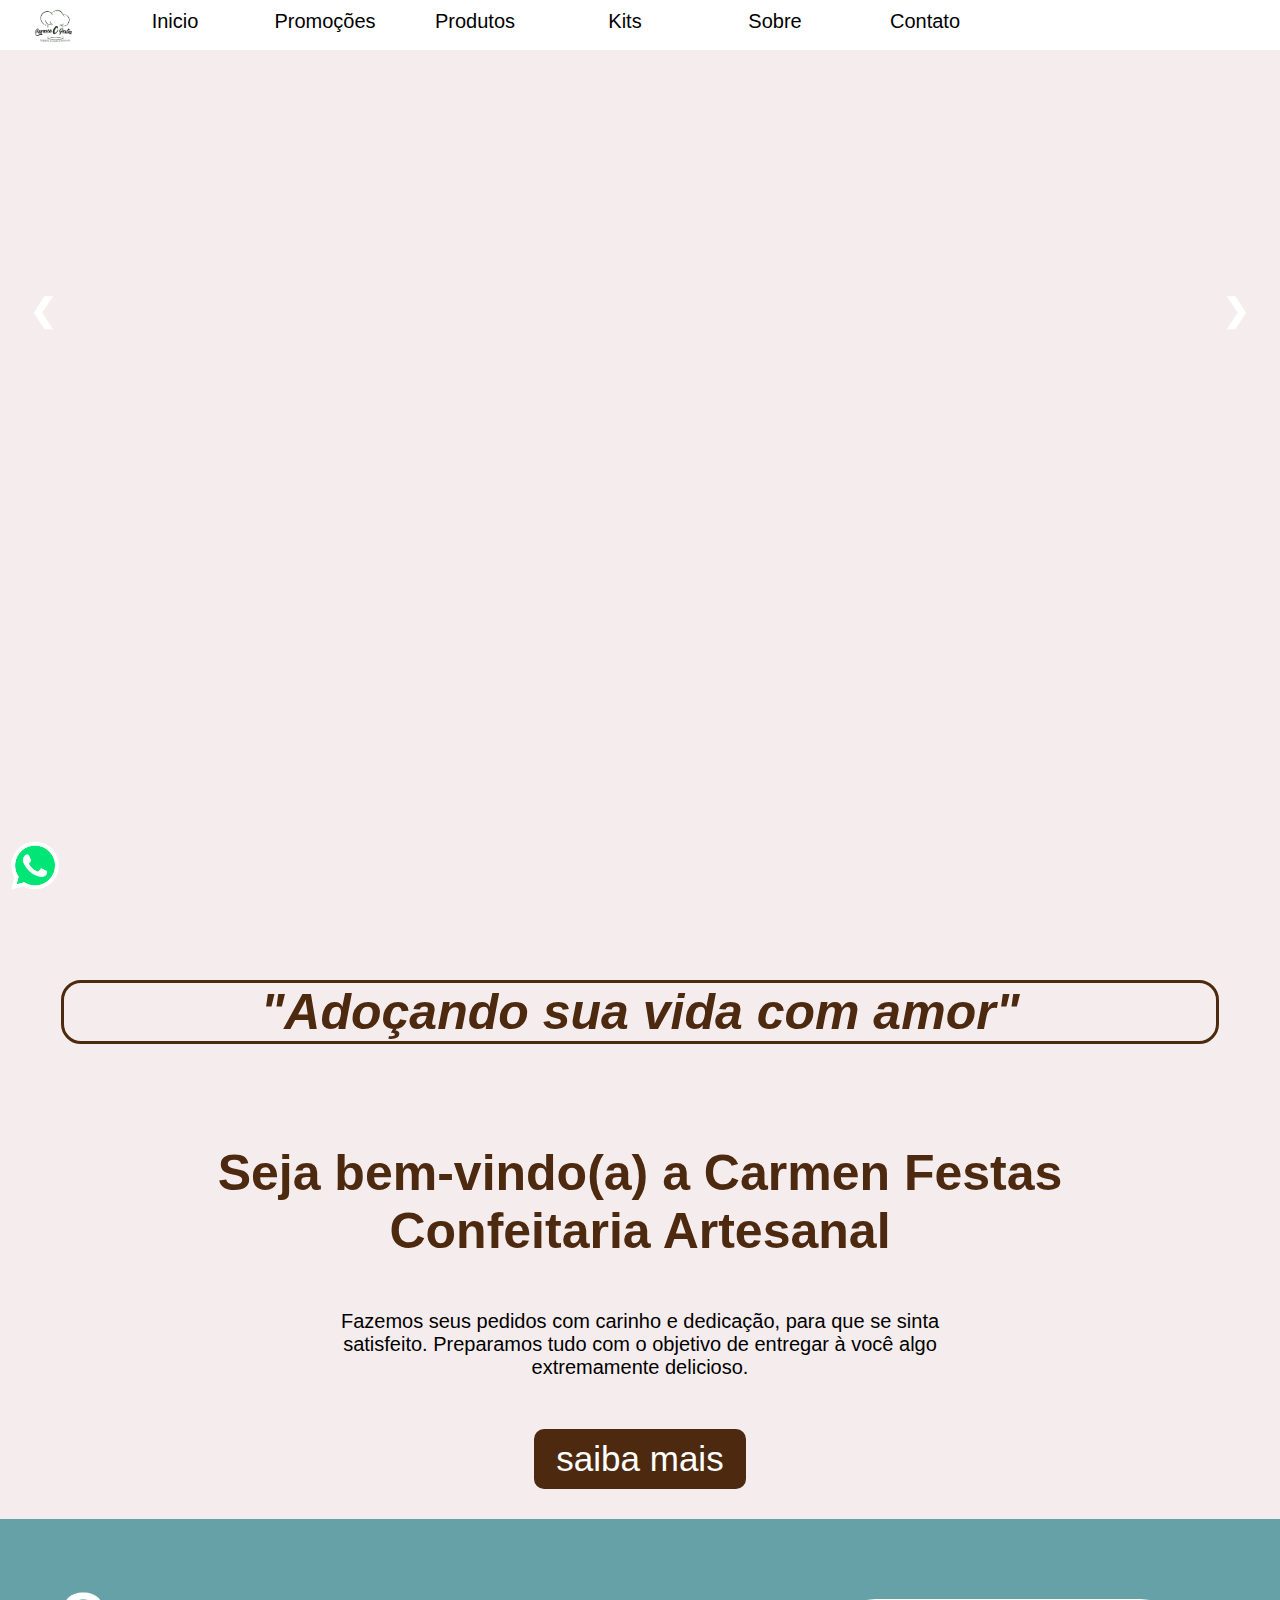
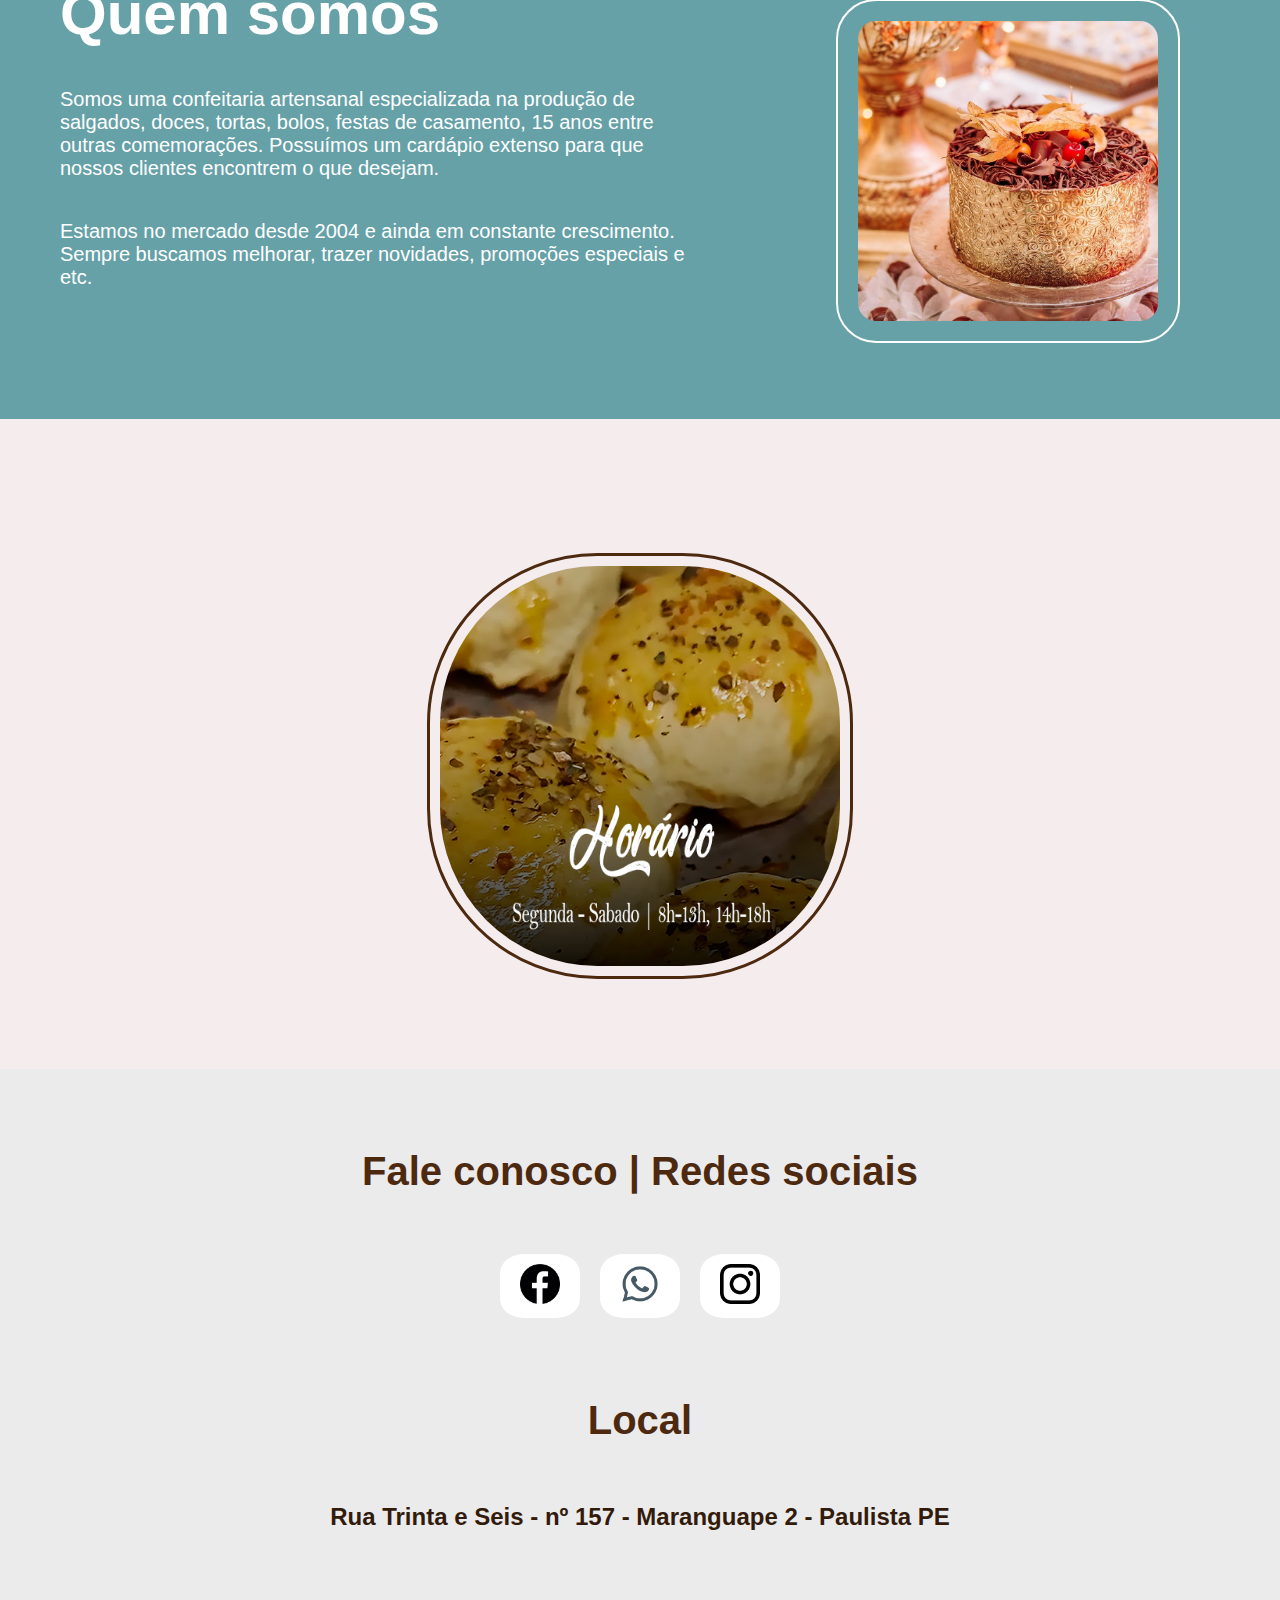
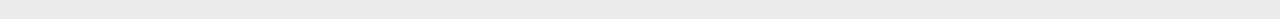
<file: index.html>
<!DOCTYPE html>
<html lang="en">
<head>
    <meta charset="UTF-8">
    <meta http-equiv="X-UA-Compatible" content="IE=edge">
    <meta name="viewport" content="width=device-width, initial-scale=1.0">
    <link rel="stylesheet" href="style.css">
    <link rel="shortcut icon" href="imagens/icon.png">
    <script src="removerhtml.js"></script>
    <meta name="description" content="Carmen Festas e Lanches - Site OFICIAL carmen festas - Venha conferir nossas
    novidades. Kits, Produtos, Promoçoes, Nossa História...">
    <title>Home - Carmen Festas Confeitaria Artesanal</title>
</head>

<body>
        
    <!--BOTÃO PARA ABRIR CATEGORIAS-->

    <div class="menu-btn">
        <button id="menu-btn-edit" onclick="menuShow()"><img id="img-btn" src="imagens/categoria_botao.png" alt=""></button>
    </div>
    
    <!--BARRA DE NAVEGAÇÃO-->

    <nav class="menu">
        
        <img id="logo_ui" src="imagens/LOGO_transparente.png" alt="carmen festas confeitaria artesanal logo">
        <ul class="nav-menu">
            <li><a href="index.html">Inicio</a></li>
            <li><a href="promoções.html">Promoções</a></li>
            <li><a href="produtos.html">Produtos</a></li>
            <li><a href="kits.html">Kits</a></li>
            <li><a href="sobre.html">Sobre</a></li>
            <li><a href="contato.html">Contato</a></li>
        </ul>
    </nav>

    <!--BARRA DE NAVEGAÇÃO MOBILE-->

    <nav class="mobile-bar">
        
        <img id="logo_ui2" src="imagens/LOGO_transparente.png" alt="carmen festas confeitaria artesanal logo">
        <ul class="nav-menu2">
            <li><a href="index.html">Inicio</a></li>
            <li><a href="promoções.html">Promoções</a></li>
            <li><a href="produtos.html">Produtos</a></li>
            <li><a href="kits.html">Kits</a></li>
            <li><a href="sobre.html">Sobre</a></li>
            <li><a href="contato.html">Contato</a></li>
        </ul>
    </nav>

    <!--BANNER ANIMADO-->

    <header>

        <div class="banner"></div>

        <div class="logo_class">
            <img id="logo" src="imagens/logo_branca.png" alt="carmen festas confeitaria artesanal logo">
        </div>

        <div class="slideshow-container">
            <div class="slideshow-slide">
              <img src="imagens/slideshow/Slide2.png" alt="Carmen Festas Confeitaria Artesanal ">
            </div>
          
            <div class="slideshow-slide">
              <img src="imagens/slideshow/Slide1.png" alt="Promoção de salgados">
            </div>
          
            <div class="slideshow-slide">
              <img src="imagens/slideshow/slide doce brigadeiro.png" alt="Doces com explosão de sabor">
            </div>
          
            <a class="prev" onclick="plusSlides(-1)">&#10094;</a>
            <a class="next" onclick="plusSlides(1)">&#10095;</a>
          </div>
          
        <section class="section_setaBaixo">
            <div class="setaBaixo"></div>
        </section>

    

        
    </header>

    <!--INTRODUÇÃO-->

    <div class="introdução">
        <h1>"Adoçando sua vida com amor"</h1>
    </div>

    <!--Horário-->

    <div class="seja_bem_vindo">

        <h1>Seja bem-vindo(a) a Carmen Festas Confeitaria Artesanal</h1>
        
        <p>Fazemos seus pedidos com carinho e dedicação, para que se sinta satisfeito.
           Preparamos tudo com o objetivo de entregar à você algo extremamente delicioso.
        </p>
        <div class="saibamais_botão">
            <a href="sobre.html">saiba mais</a>
        </div>
        
        
    </div>

    <!--QUEM SOMOS-->

    <div class="quem_somos">
        
        <h1>Quem somos</h1>
        
        <p>Somos uma confeitaria artensanal especializada na produção de salgados, doces, tortas, bolos, festas de 
            casamento, 15 anos entre outras comemorações. Possuímos um cardápio extenso para que nossos clientes encontrem
            o que desejam.
        </p>

        <p>
            Estamos no mercado desde 2004 e ainda em constante crescimento. Sempre buscamos melhorar, trazer novidades, 
            promoções especiais e etc.
        </p>
        
        <img class="imagem_quemsomos" src="imagens/quem_somos_foto.jpg">
        
    </div>
    
    <div class="img_horário_div">
        <div class="img_horário_div2">
            <img class="img_horário" src="imagens/horario.png" alt="horário de funcionamento">
        </div>
        
    </div>

    <!--BOTAO WHATSAPP-->

    <a class="whatsapp_button"href="https://wa.me/5581986748703" target="_blank"><img id="whatsapp-image"src="imagens/whatsapp-image.png" alt=""></a>

    <div class="footer">
        <h1>Fale conosco | Redes sociais</h1>
        <div class="botoes-redes-sociais">
            <a href="https://www.facebook.com/carmenfestas2004" target="_blank" class="botao-facebook"><img src="imagens/facebook.png" alt="facebook"></a>
            <a href="https://wa.me/5581986748703" target="_blank" class="botao-whatsapp"><img src="imagens/whatsapp.png" alt="whasapp"></a>
            <a href="https://www.instagram.com/carmen_festas/" target="_blank" class="botao-instagram"><img src="imagens/instagram.png" alt="instagram"></a>
        </div>
        <h1>Local</h1>
        <h2>Rua Trinta e Seis - nº 157 - Maranguape 2 - Paulista PE</h2>
       
    </div>

    <script src="script.js"></script>

</body>
</html>
</file>
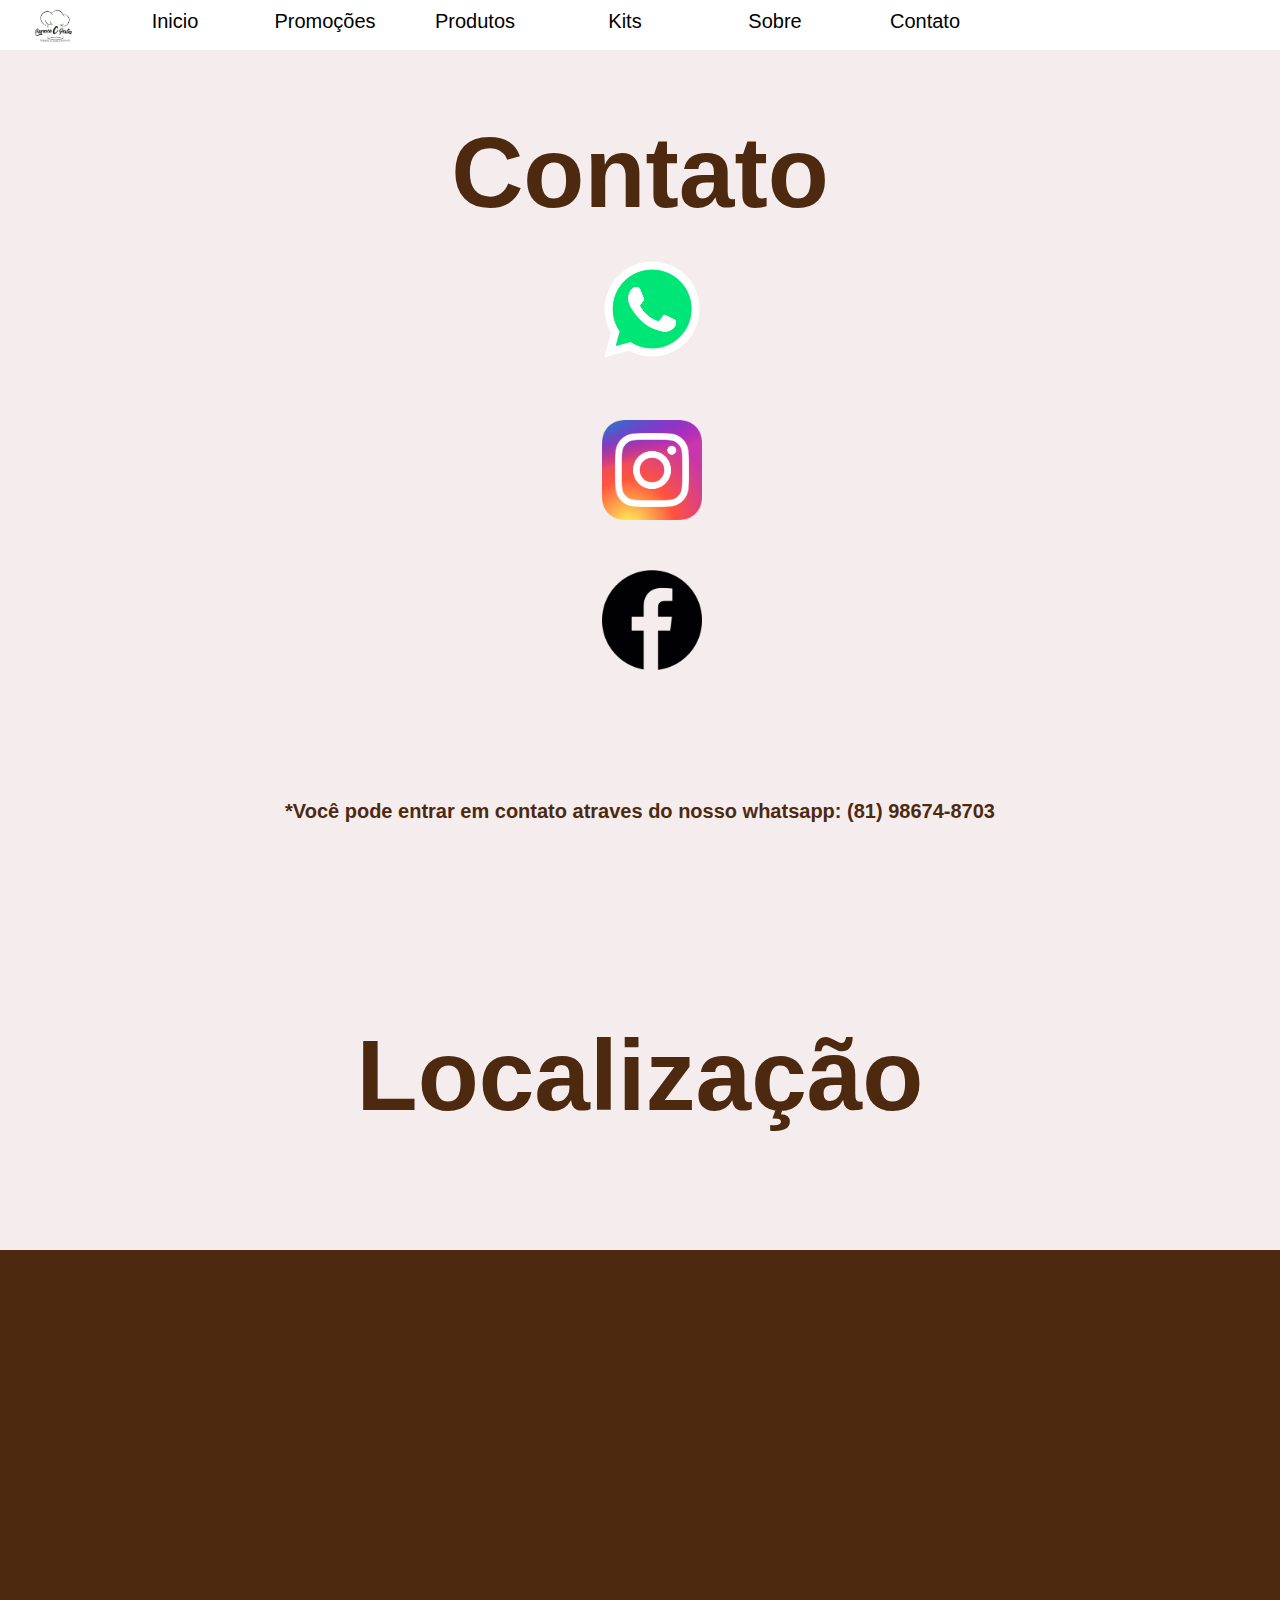
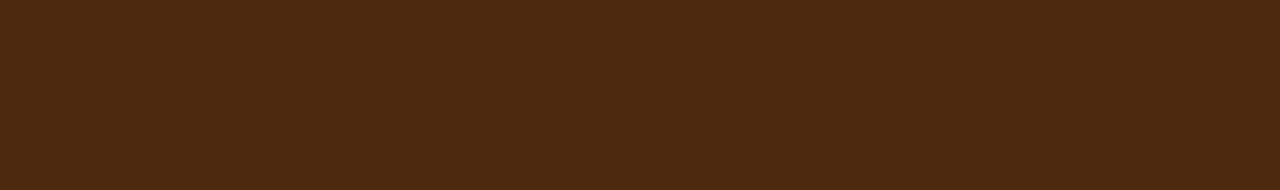
<file: contato.html>
<!DOCTYPE html>
<html lang="en">
<head>
    <meta charset="UTF-8">
    <meta http-equiv="X-UA-Compatible" content="IE=edge">
    <meta name="viewport" content="width=device-width, initial-scale=1.0">
    <link rel="stylesheet" href="style.css">
    <link rel="shortcut icon" href="imagens/icon.png">
    <script src="removerhtml.js"></script>
    <meta name="description" content="Carmen Festas e Lanches - Kit festas, Buffets, Casamentos, 15 anos, 
    Coffe Breaks, Salgados, Doces, Doces finos, Pães, Bolos, Tortas. TUDO PARA SUA FESTA!!">
    <title>Contato - Carmen Festas Confeitaria Artesanal</title>
</head>

<body>
        
    <!--BOTÃO PARA ABRIR CATEGORIAS-->
    <div class="menu-btn">
        <button id="menu-btn-edit" onclick="menuShow()"><img id="img-btn" src="imagens/categoria_botao.png" alt=""></button>
    </div>
    
    <!--BARRA DE NAVEGAÇÃO-->
    <nav class="menu">
        
        <img id="logo_ui" src="imagens/LOGO_transparente.png" alt>
        <ul class="nav-menu">
            <li><a href="index.html">Inicio</a></li>
            <li><a href="promoções.html">Promoções</a></li>
            <li><a href="produtos.html">Produtos</a></li>
            <li><a href="kits.html">Kits</a></li>
            <li><a href="sobre.html">Sobre</a></li>
            <li><a href="contato.html">Contato</a></li>
        </ul>
    </nav>

    <!--BARRA DE NAVEGAÇÃO MOBILE-->

    <nav class="mobile-bar">
        
        <img id="logo_ui2" src="imagens/LOGO_transparente.png" alt>
        <ul class="nav-menu2">
            <li><a href="index.html">Inicio</a></li>
            <li><a href="promoções.html">Promoções</a></li>
            <li><a href="produtos.html">Produtos</a></li>
            <li><a href="kits.html">Kits</a></li>
            <li><a href="sobre.html">Sobre</a></li>
            <li><a href="contato.html">Contato</a></li>
        </ul>
    </nav>

    <!--CONTATO-->

    <div class="contato_conteudo">
        <h1>Contato</h1>
        <ul id="contato_ul1">
            
            <a href="https://wa.me/5581986748703" target="_blank"><img id="contato_whatsapp" src="imagens/whatsapp-image.png" alt="whatsapp"></a>
                     
            <a href="https://www.instagram.com/carmen_festas/" target="_blank"><img id="contato_instagram" src="imagens/contato_instagram.png" alt="instagram"></a>
            
            <a href="https://www.facebook.com/carmenfestas2004" target="_blank"><img id="contato_facebook" src="imagens/facebook.png" alt="facebook"></a>
        
        </ul>
        <h2>*Você pode entrar em contato atraves do nosso whatsapp: (81) 98674-8703</h2>
        <h1>Localização</h1>
    </div>

    

    <div id="mapa" class="mapa">
        <iframe src="https://www.google.com/maps/embed?pb=!1m18!1m12!1m3!1d246.9774368387057!2d-34.858893699483026!3d-7.932720569767703!2m3!1f0!2f0!3f0!3m2!1i1024!2i768!4f13.1!3m3!1m2!1s0x7ab3d8a938c36dd%3A0x2ac8d3e501526d2f!2sCarmen%20Festas%20e%20Lanches!5e0!3m2!1spt-BR!2sbr!4v1677344894297!5m2!1spt-BR!2sbr" width="100%" height="450" style="border:0;" allowfullscreen="" loading="lazy" referrerpolicy="no-referrer-when-downgrade"></iframe>
    </div>
    

    <script src="script.js"></script>

</body>
</html>
</file>
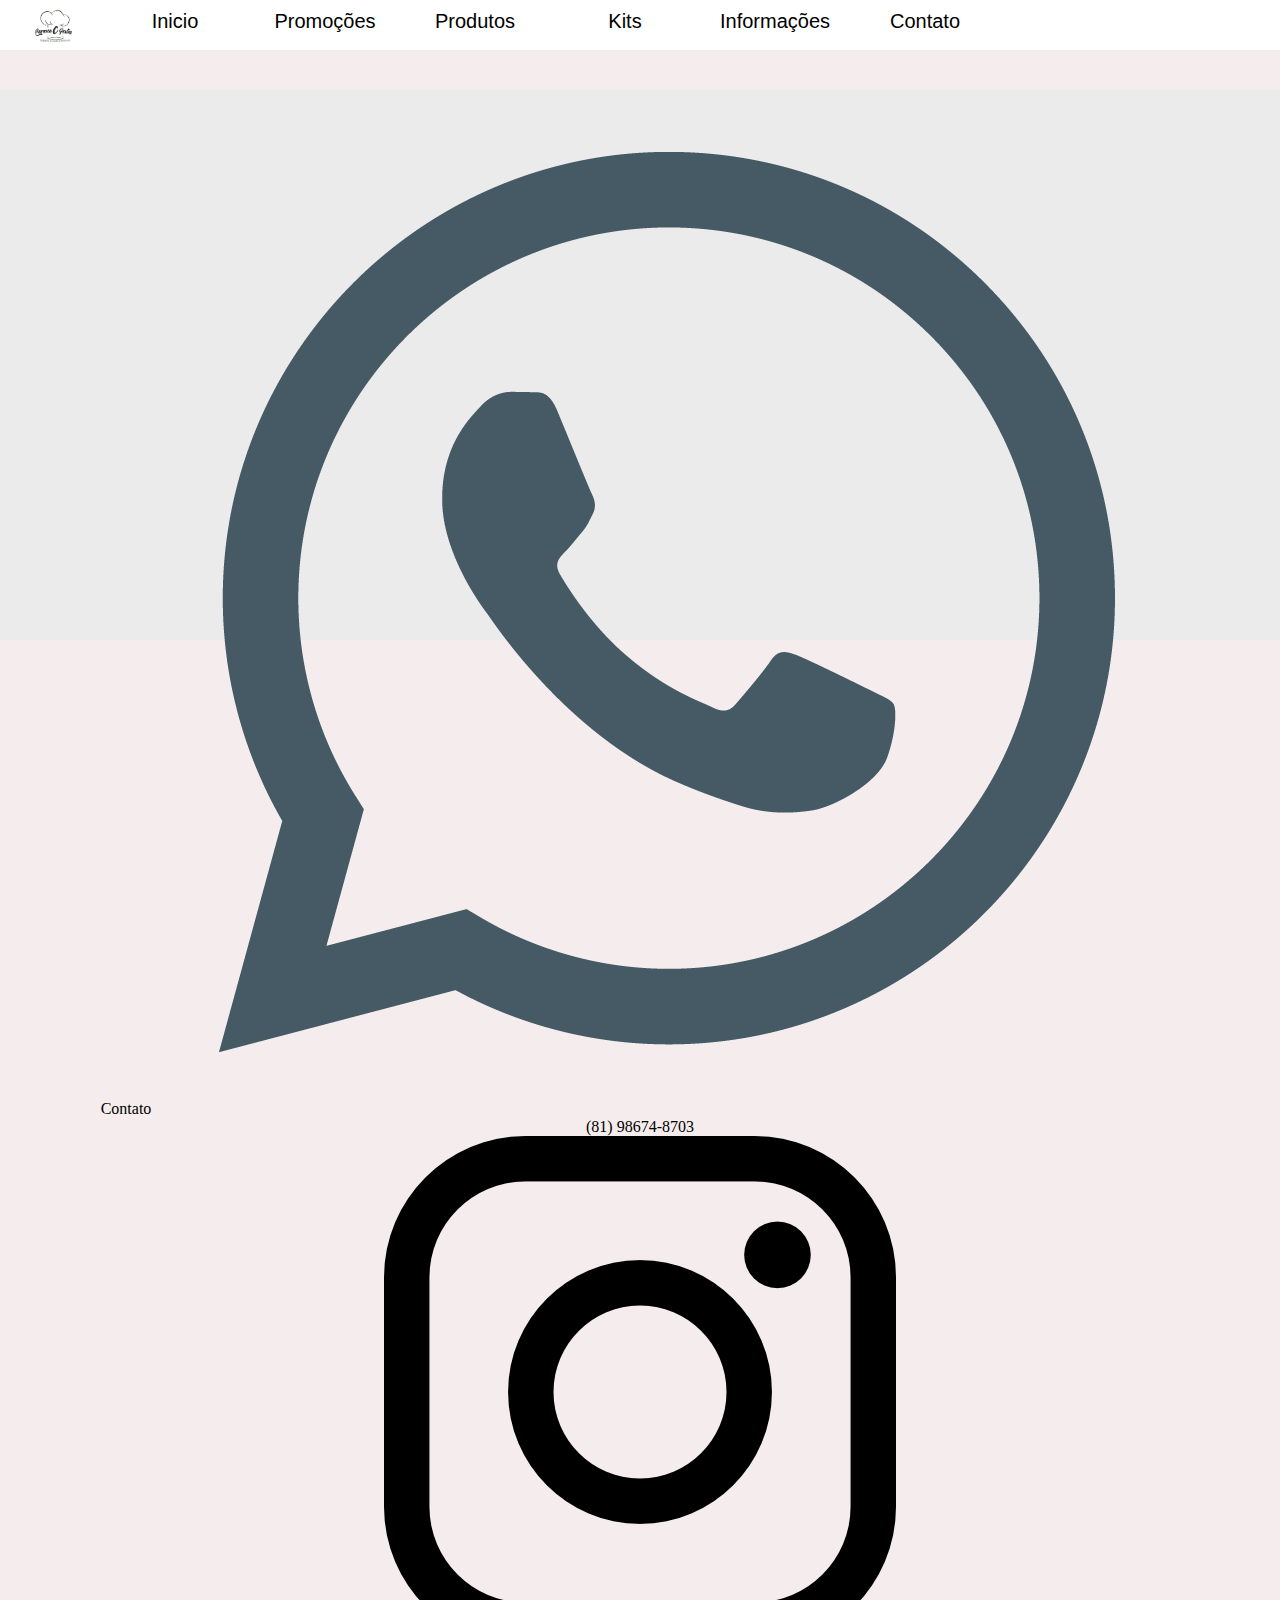
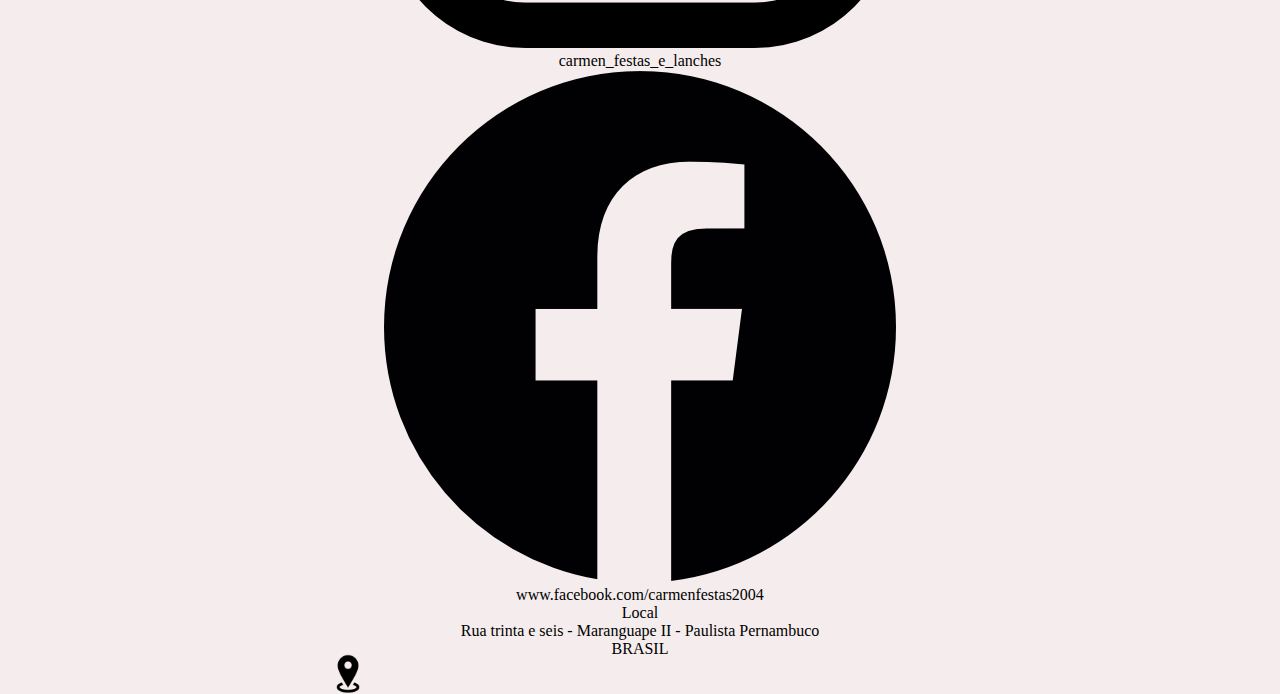
<file: informações.html>
<!DOCTYPE html>
<html lang="en">
<head>
    <meta charset="UTF-8">
    <meta http-equiv="X-UA-Compatible" content="IE=edge">
    <meta name="viewport" content="width=device-width, initial-scale=1.0">
    <link rel="stylesheet" href="style.css">
    <link rel="shortcut icon" href="imagens/icon.png">
    <meta name="description" content="Carmen Festas e Lanches - Kit festas, Buffets, Casamentos, 15 anos, 
    Coffe Breaks, Salgados, Doces, Doces finos, Pães, Bolos, Tortas. TUDO PARA SUA FESTA!!">
    <title>Carmen Festas e Lanches - Salgados e Doces artesanais</title>
</head>

<body>
        
    <!--BOTÃO PARA ABRIR CATEGORIAS-->
    <div class="menu-btn">
        <button id="menu-btn-edit" onclick="menuShow()"><img id="img-btn" src="imagens/categoria_botao.png" alt=""></button>
    </div>
    
    <!--BARRA DE NAVEGAÇÃO-->
    <nav class="menu">
        
        <img id="logo_ui" src="imagens/LOGO_transparente.png" alt>
        <ul class="nav-menu">
            <li><a href="index.html">Inicio</a></li>
            <li><a href="promoções.html">Promoções</a></li>
            <li><a href="produtos.html">Produtos</a></li>
            <li><a href="kits.html">Kits</a></li>
            <li><a href="informações.html">Informações</a></li>
            <li><a href="contato.html">Contato</a></li>
        </ul>
    </nav>

    <!--BARRA DE NAVEGAÇÃO MOBILE-->

    <nav class="mobile-bar">
        
        <img id="logo_ui2" src="imagens/LOGO_transparente.png" alt>
        <ul class="nav-menu2">
            <li><a href="index.html">Inicio</a></li>
            <li><a href="promoções.html">Promoções</a></li>
            <li><a href="produtos.html">Produtos</a></li>
            <li><a href="kits.html">Kits</a></li>
            <li><a href="informações.html">Informações</a></li>
            <li><a href="contato.html">Contato</a></li>
        </ul>
    </nav>

    <div class="footer">
        <ul id="ul1">Contato
            <img id="whatsapp" src="imagens/whatsapp.png" alt=""><li>(81) 98674-8703</li>
            <img id="instagram" src="imagens/instagram.png" alt=""><li>carmen_festas_e_lanches</li>
            <img id="facebook" src="imagens/facebook.png" alt=""><li>www.facebook.com/carmenfestas2004</li>
        </ul>
        <ul id="ul2">Local
            <img id="local" src="imagens/local.png" alt=""><li> Rua trinta e seis - Maranguape II - Paulista Pernambuco</li>
            <li>BRASIL</li>
        </ul>
        <p></p>
    </div>

    <script src="script.js"></script>

</body>
</html>
</file>
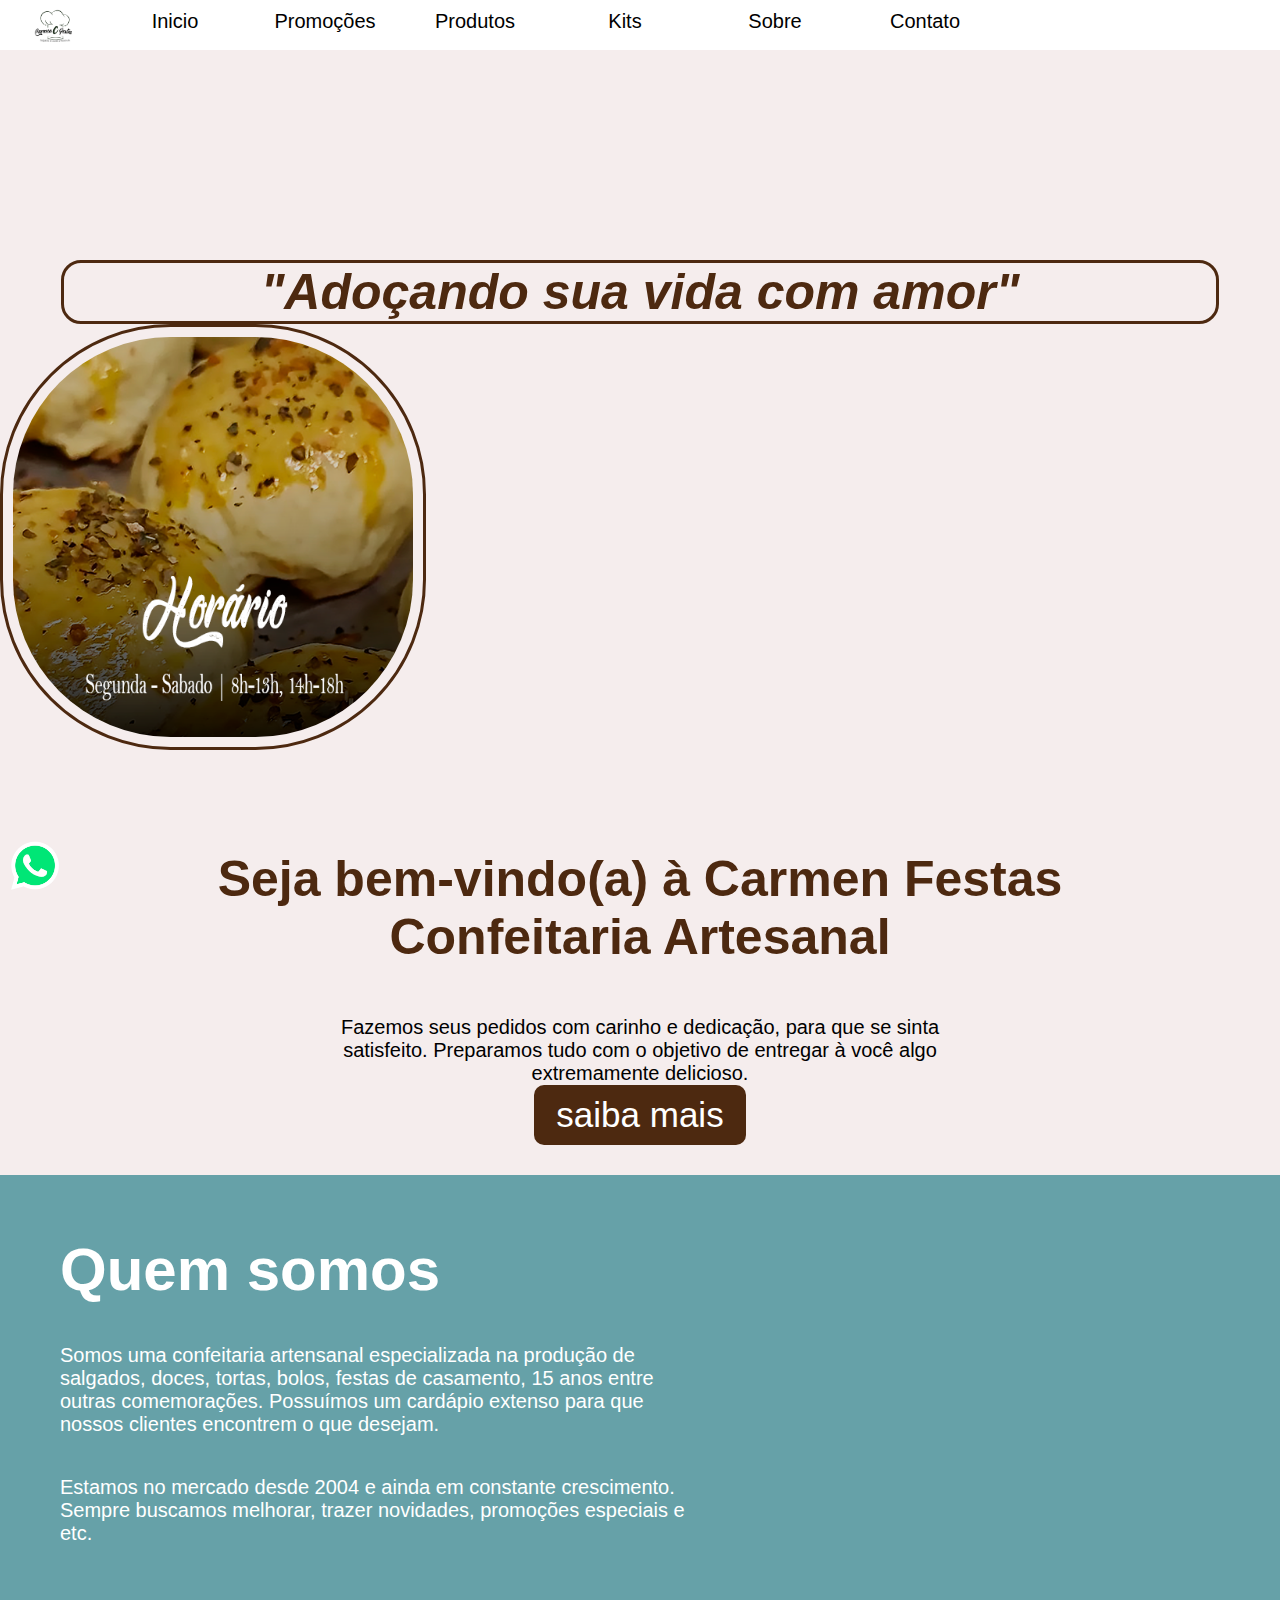
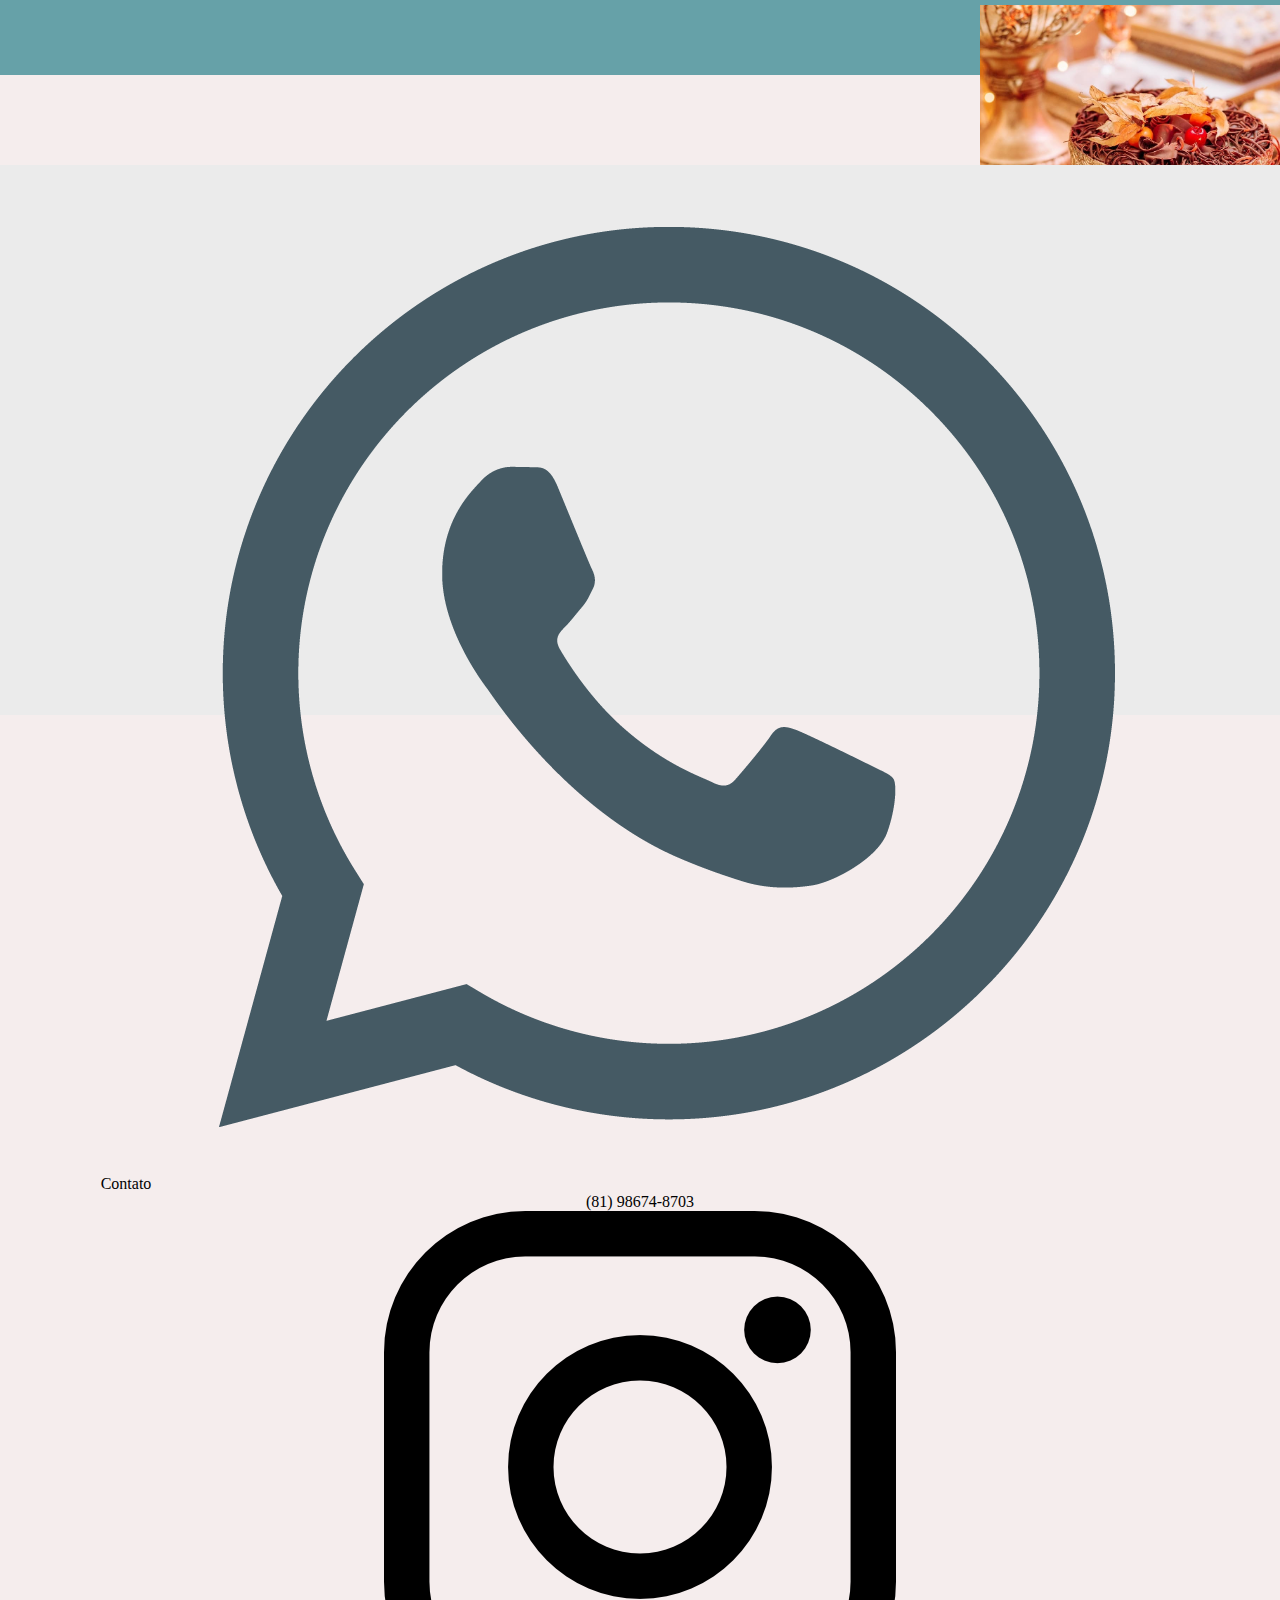
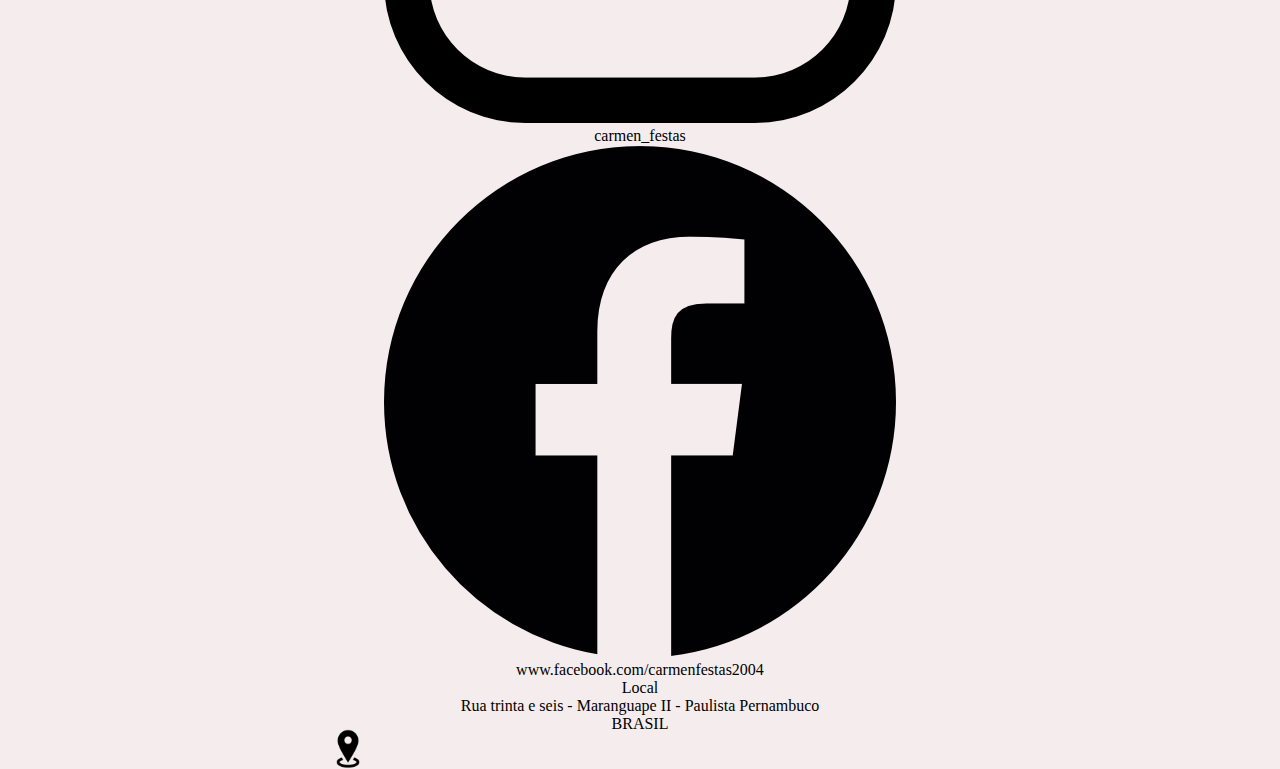
<file: inicio.html>
<!DOCTYPE html>
<html lang="en">
<head>
    <meta charset="UTF-8">
    <meta http-equiv="X-UA-Compatible" content="IE=edge">
    <meta name="viewport" content="width=device-width, initial-scale=1.0">
    <link rel="stylesheet" href="style.css">
    <link rel="shortcut icon" href="imagens/icon.png">
    <meta name="description" content="Carmen Festas e Lanches - Kit festas, Buffets, Casamentos, 15 anos, 
    Coffe Breaks, Salgados, Doces, Doces finos, Pães, Bolos, Tortas. TUDO PARA SUA FESTA!!">
    <title>Carmen Festas e Lanches - Salgados e Doces artesanais</title>
</head>

<body>
        
    <!--BOTÃO PARA ABRIR CATEGORIAS-->

    <div class="menu-btn">
        <button id="menu-btn-edit" onclick="menuShow()"><img id="img-btn" src="imagens/categoria_botao.png" alt=""></button>
    </div>
    
    <!--BARRA DE NAVEGAÇÃO-->

    <nav class="menu">
        
        <img id="logo_ui" src="imagens/LOGO_transparente.png" alt>
        <ul class="nav-menu">
            <li><a href="inicio">Inicio</a></li>
            <li><a href="promoções">Promoções</a></li>
            <li><a href="produtos">Produtos</a></li>
            <li><a href="kits">Kits</a></li>
            <li><a href="sobre">Sobre</a></li>
            <li><a href="contato">Contato</a></li>
        </ul>
    </nav>

    <!--BARRA DE NAVEGAÇÃO MOBILE-->

    <nav class="mobile-bar">
        
        <img id="logo_ui2" src="imagens/LOGO_transparente.png" alt>
        <ul class="nav-menu2">
            <li><a href="inicio">Inicio</a></li>
            <li><a href="promoções">Promoções</a></li>
            <li><a href="produtos">Produtos</a></li>
            <li><a href="kits">Kits</a></li>
            <li><a href="sobre">Sobre</a></li>
            <li><a href="contato">Contato</a></li>
        </ul>
    </nav>

    <!--BANNER ANIMADO-->

    <header>

        <div class="banner"></div>

        <div class="logo_class">
            <img id="logo" src="imagens/logo_branca.png" alt>
        </div>

        <section class="section_setaBaixo">
            <div class="setaBaixo"></div>
        </section>

    

        
    </header>

    <!--INTRODUÇÃO-->

    <div class="introdução">
        <h1>"Adoçando sua vida com amor"</h1>
    </div>

    <!--Horário-->

    <div class="seja_bem_vindo">
        <img class="img_horário" src="imagens/horario.png" alt="">
        <h1>Seja bem-vindo(a) à Carmen Festas Confeitaria Artesanal</h1>
        <p>Fazemos seus pedidos com carinho e dedicação, para que se sinta satisfeito.
           Preparamos tudo com o objetivo de entregar à você algo extremamente delicioso.
        </p>
        <a href="sobre">saiba mais</a>
    </div>

    <!--QUEM SOMOS-->

    <div class="quem_somos">
        <h1>Quem somos</h1>
        
        <p>Somos uma confeitaria artensanal especializada na produção de salgados, doces, tortas, bolos, festas de 
            casamento, 15 anos entre outras comemorações. Possuímos um cardápio extenso para que nossos clientes encontrem
            o que desejam.
        </p>

        <p>
            Estamos no mercado desde 2004 e ainda em constante crescimento. Sempre buscamos melhorar, trazer novidades, 
            promoções especiais e etc.
        </p>
        <img class="foto1" src="imagens/quem_somos_foto.jpg">
    </div>

    <!--BOTAO WHATSAPP-->

    <a class="whatsapp_button"href="https://wa.me/5581986748703" target="_blank"><img id="whatsapp-image"src="imagens/whatsapp-image.png" alt=""></a>

    <div class="footer">
        <ul id="ul1">Contato
            <a href="https://wa.me/5581986748703"><img id="whatsapp" src="imagens/whatsapp.png" alt=""></a><li>(81) 98674-8703</li>
            <a href="https://www.instagram.com/carmen_festas/"><img id="instagram" src="imagens/instagram.png" alt=""></a><li>carmen_festas</li>
            <a href="https://www.facebook.com/carmenfestas2004"><img id="facebook" src="imagens/facebook.png" alt=""></a><li>www.facebook.com/carmenfestas2004</li>
        </ul>
        <ul id="ul2">Local
            <img id="local" src="imagens/local.png" alt=""><li> Rua trinta e seis - Maranguape II - Paulista Pernambuco</li>
            <li>BRASIL</li>
        </ul>
        <p></p>
    </div>

    <script src="script.js"></script>

</body>
</html>
</file>
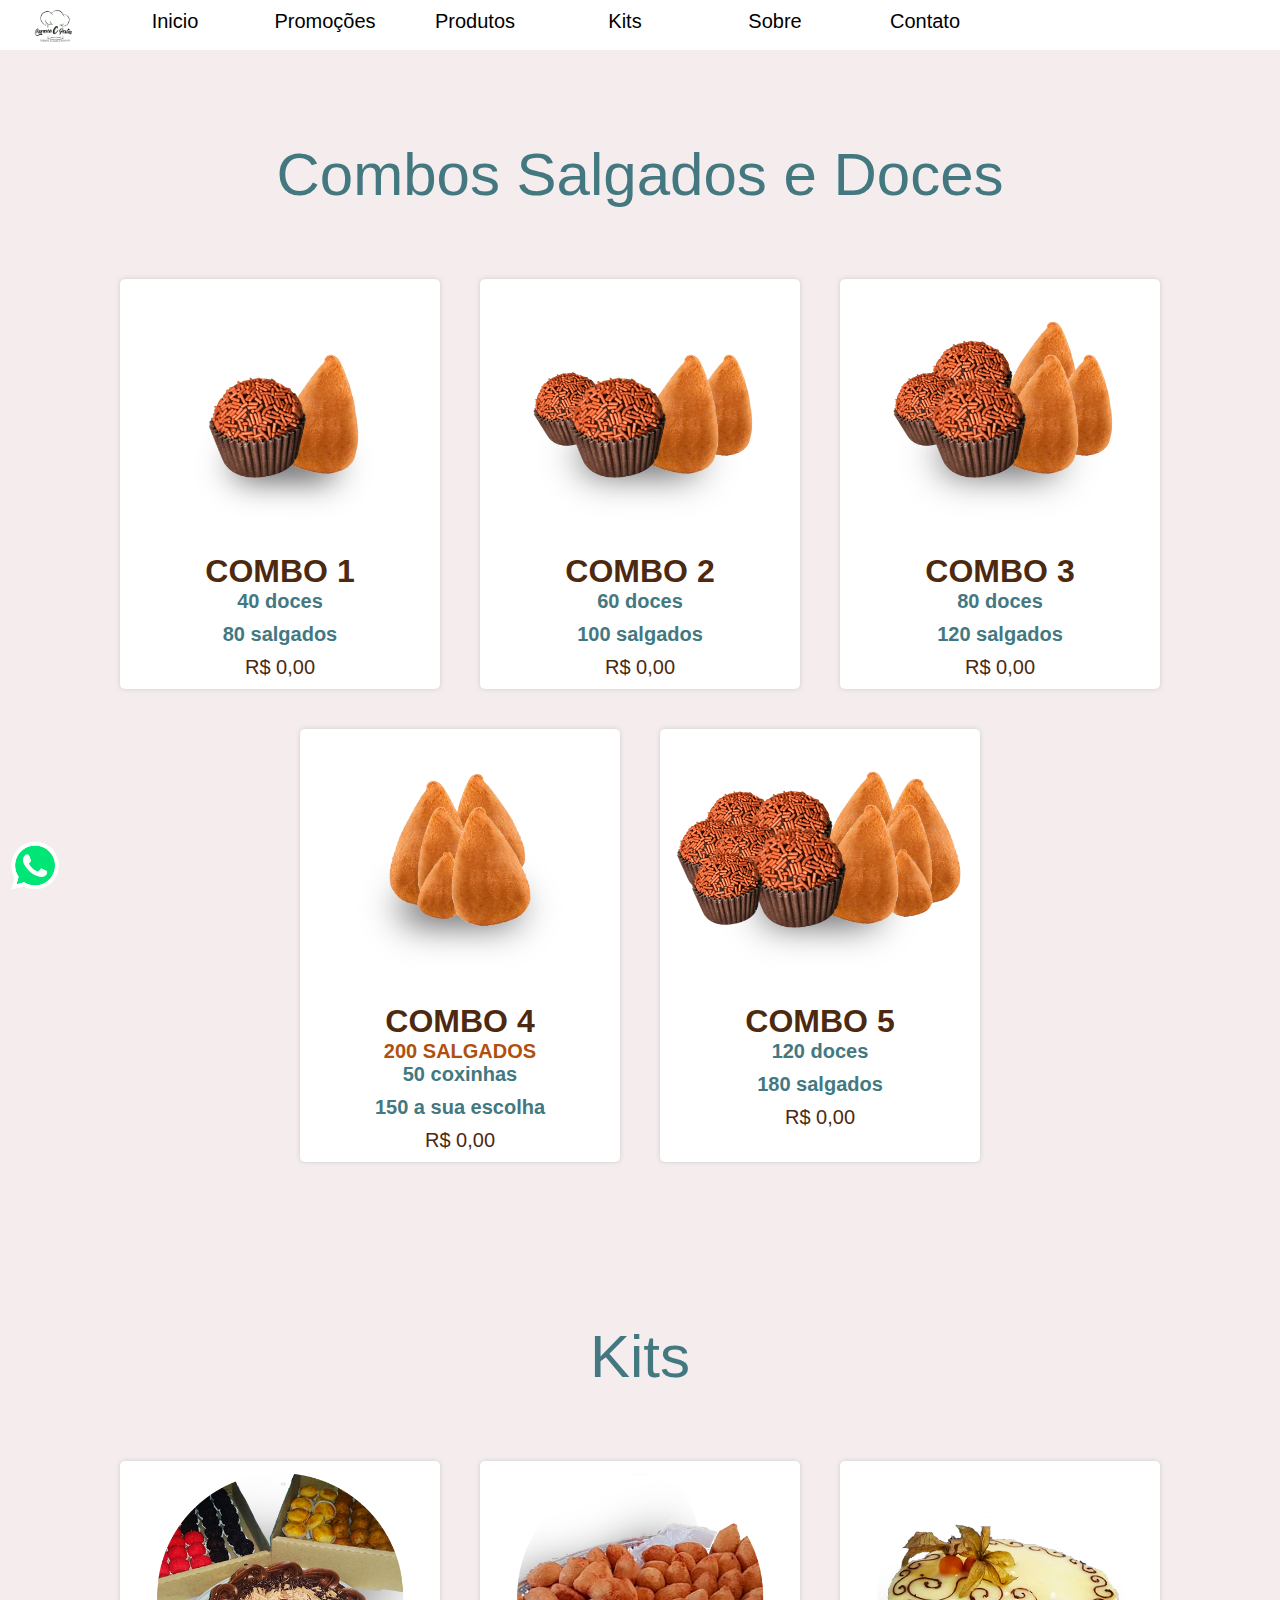
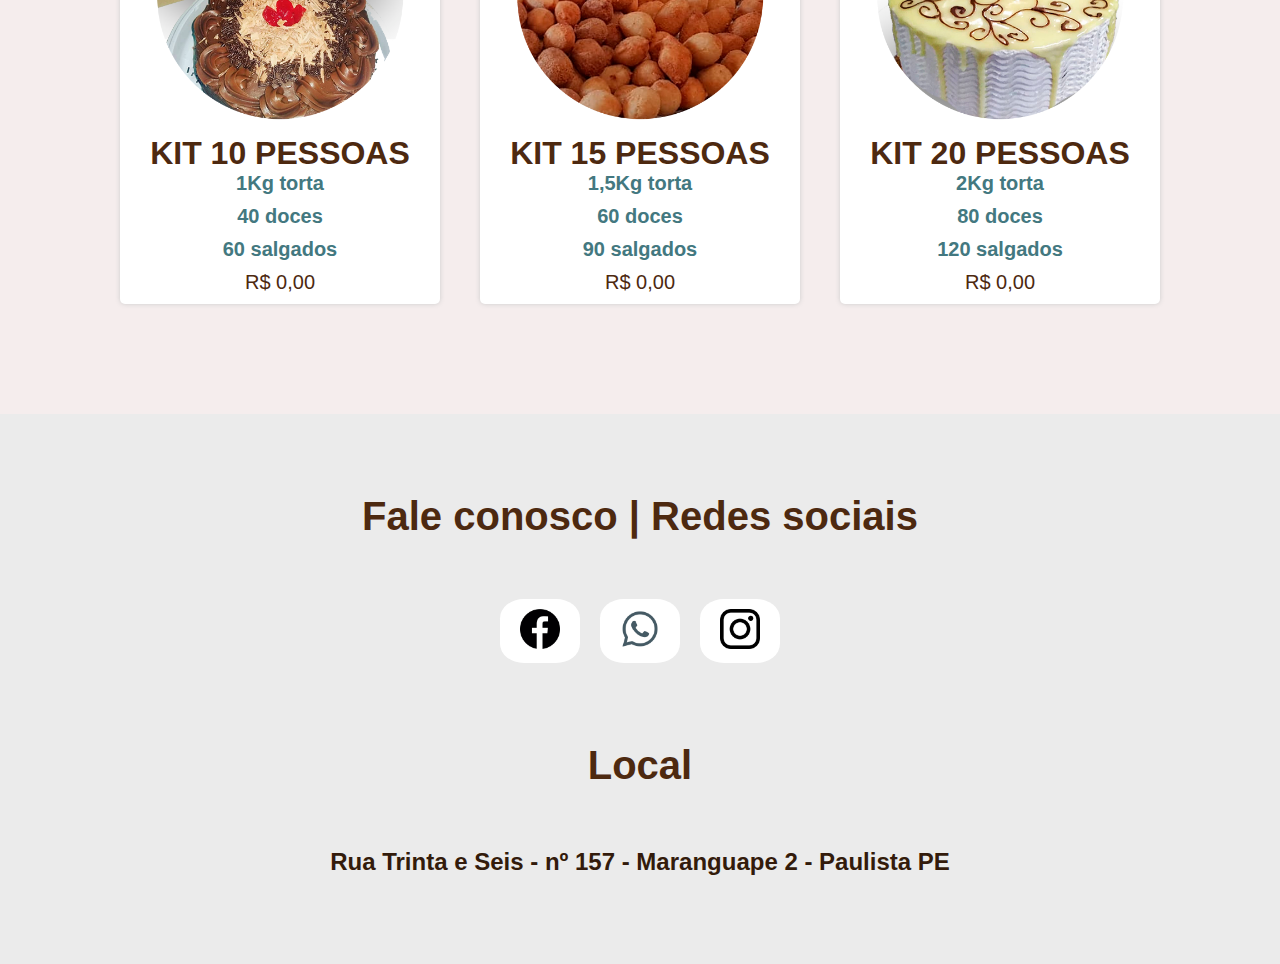
<file: kits.html>
<!DOCTYPE html>
<html lang="en">
<head>
    <meta charset="UTF-8">
    <meta http-equiv="X-UA-Compatible" content="IE=edge">
    <meta name="viewport" content="width=device-width, initial-scale=1.0">
    <link rel="stylesheet" href="style.css">
    <link rel="shortcut icon" href="imagens/icon.png">
    <script src="removerhtml.js"></script>
    <meta name="description" content="Carmen Festas e Lanches - Kit festas, Buffets, Casamentos, 15 anos, 
    Coffe Breaks, Salgados, Doces, Doces finos, Pães, Bolos, Tortas. TUDO PARA SUA FESTA!!">
    <title>Kits - Carmen Festas Confeitaria Artesanal</title>
</head>

<body>
        
    <!--BOTÃO PARA ABRIR CATEGORIAS-->
    <div class="menu-btn">
        <button id="menu-btn-edit" onclick="menuShow()"><img id="img-btn" src="imagens/categoria_botao.png" alt=""></button>
    </div>
    
    <!--BARRA DE NAVEGAÇÃO-->
    <nav class="menu">
        
        <img id="logo_ui" src="imagens/LOGO_transparente.png" alt>
        <ul class="nav-menu">
            <li><a href="index.html">Inicio</a></li>
            <li><a href="promoções.html">Promoções</a></li>
            <li><a href="produtos.html">Produtos</a></li>
            <li><a href="kits.html">Kits</a></li>
            <li><a href="sobre.html">Sobre</a></li>
            <li><a href="contato.html">Contato</a></li>
        </ul>
    </nav>

    <!--BARRA DE NAVEGAÇÃO MOBILE-->

    <nav class="mobile-bar">
        
        <img id="logo_ui2" src="imagens/LOGO_transparente.png" alt>
        <ul class="nav-menu2">
            <li><a href="index.html">Inicio</a></li>
            <li><a href="promoções.html">Promoções</a></li>
            <li><a href="produtos.html">Produtos</a></li>
            <li><a href="kits.html">Kits</a></li>
            <li><a href="sobre.html">Sobre</a></li>
            <li><a href="contato.html">Contato</a></li>
        </ul>
    </nav>

    <p class="titulos_kits" id="titulo1_kits">Combos Salgados e Doces</p>

    <div class="gallery_kits">
    
        <div class="item_kits">
            <img src="imagens/combo1.png" alt="Combo 1 - doces e salgados">
            <h1>COMBO 1</h1>
            <h3>40 doces</h3>
            <h3>80 salgados</h3>
            <p>R$ 0,00</p>
        </div>

        <div class="item_kits">
            <img src="imagens/combo2.png" alt="Combo 2 - doces e salgados">
            <h1>COMBO 2</h1>
            <h3>60 doces</h3>
            <h3>100 salgados</h3>
            <p>R$ 0,00</p>
        </div>

        <div class="item_kits">
            <img src="imagens/combo3.png" alt="Combo 3 - doces e salgados">
            <h1>COMBO 3</h1>
            <h3>80 doces</h3>
            <h3>120 salgados</h3>
            <p>R$ 0,00</p>
        </div>

        <div class="item_kits">
            <img src="imagens/combo4.png" alt="Combo de salgados">
            <h1>COMBO 4</h1>
            <h2>200 SALGADOS</h2>
            <h3>50 coxinhas</h3>
            <h3>150 a sua escolha</h3>
            <p>R$ 0,00</p>
        </div>

        <div class="item_kits">
            <img src="imagens/combo5.png" alt="Combo 5 - doces e salgadose">
            <h1>COMBO 5</h1>
            <h3>120 doces</h3>
            <h3>180 salgados</h3>
            <p>R$ 0,00</p>
        </div>

    </div>

    <p class="titulos_kits" id="titulo1_kits">Kits</p>

    <div class="gallery_kits">
    
        <div class="item_kits">
            <img src="imagens/kit10.png" alt="kit 10 pessoas">
            <h1>KIT 10 PESSOAS</h1>
            <h3>1Kg torta</h3>
            <h3>40 doces</h3>
            <h3>60 salgados</h3>
            <p>R$ 0,00</p>
        </div>

        <div class="item_kits">
            <img src="imagens/kit5.png" alt="kit 15 pessoas">
            <h1>KIT 15 PESSOAS</h1>
            <h3>1,5Kg torta</h3>
            <h3>60 doces</h3>
            <h3>90 salgados</h3>
            <p>R$ 0,00</p>
        </div>

        <div class="item_kits">
            <img src="imagens/kit15.png" alt="kit 20 pessoas">
            <h1>KIT 20 PESSOAS</h1>
            <h3>2Kg torta</h3>
            <h3>80 doces</h3>
            <h3>120 salgados</h3>
            <p>R$ 0,00</p>
        </div>

    </div>

    <a class="whatsapp_button"href="https://wa.me/5581986748703" target="_blank"><img id="whatsapp-image"src="imagens/whatsapp-image.png" alt=""></a>
    
    <div class="footer">
        <h1>Fale conosco | Redes sociais</h1>
        <div class="botoes-redes-sociais">
            <a href="https://www.facebook.com/carmenfestas2004" target="_blank" class="botao-facebook"><img src="imagens/facebook.png" alt="facebook"></a>
            <a href="https://wa.me/5581986748703" target="_blank" class="botao-whatsapp"><img src="imagens/whatsapp.png" alt="whasapp"></a>
            <a href="https://www.instagram.com/carmen_festas/" target="_blank" class="botao-instagram"><img src="imagens/instagram.png" alt="instagram"></a>
        </div>
        <h1>Local</h1>
        <h2>Rua Trinta e Seis - nº 157 - Maranguape 2 - Paulista PE</h2>
       
    </div>

    <script src="script.js"></script>

</body>
</html>
</file>
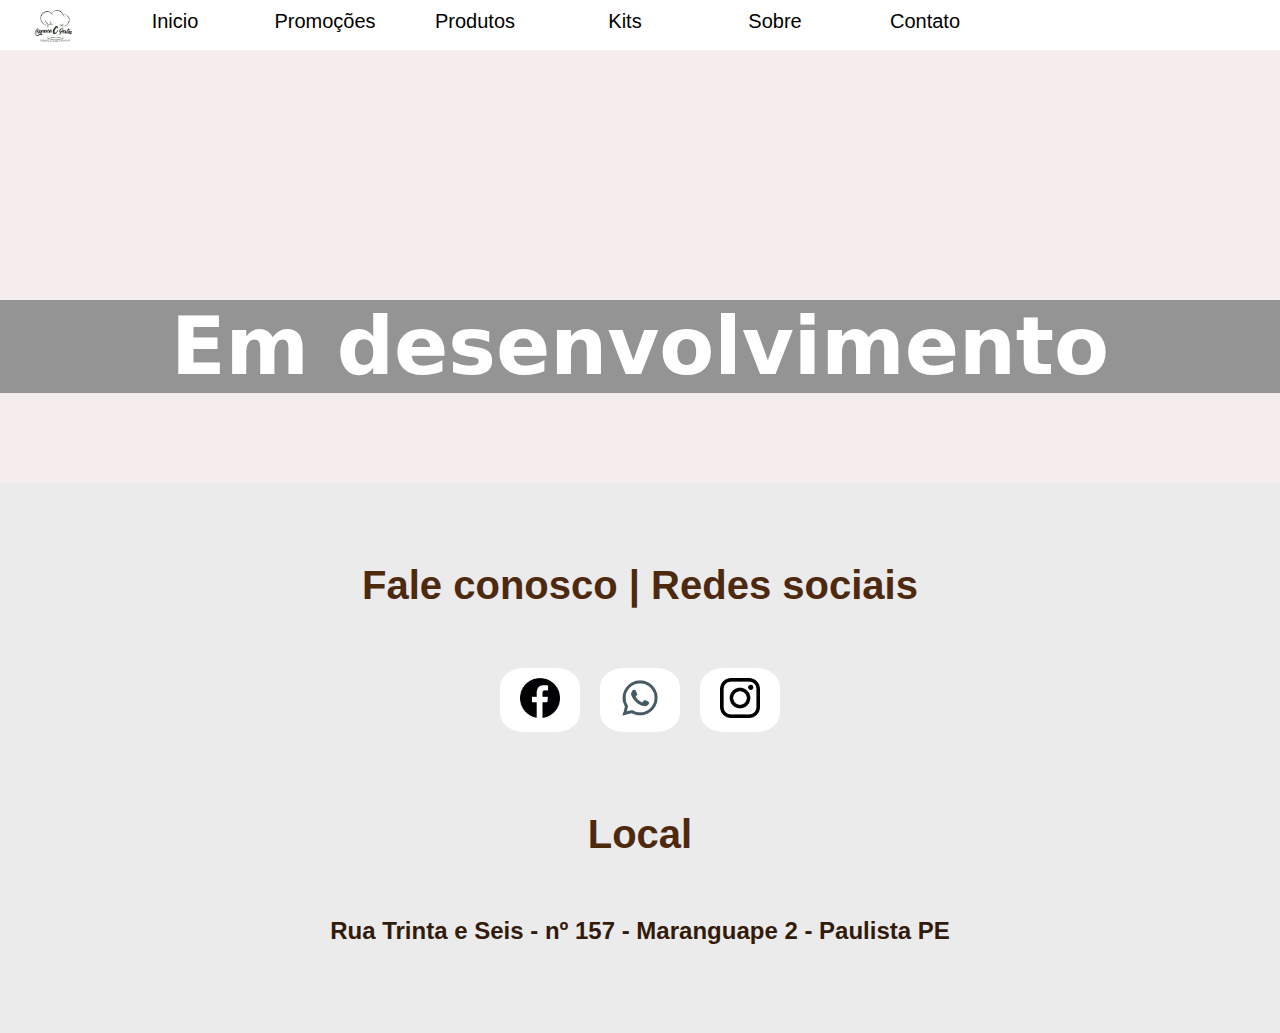
<file: promoções.html>
<!DOCTYPE html>
<html lang="en">
<head>
    <meta charset="UTF-8">
    <meta http-equiv="X-UA-Compatible" content="IE=edge">
    <meta name="viewport" content="width=device-width, initial-scale=1.0">
    <link rel="stylesheet" href="style.css">
    <link rel="shortcut icon" href="imagens/icon.png">
    <script src="removerhtml.js"></script>
    <meta name="description" content="Carmen Festas e Lanches - Kit festas, Buffets, Casamentos, 15 anos, 
    Coffe Breaks, Salgados, Doces, Doces finos, Pães, Bolos, Tortas. TUDO PARA SUA FESTA!!">
    <title>Promoções - Carmen Festas Confeitaria Artesanal</title>
</head>

<body>
        
    <!--BOTÃO PARA ABRIR CATEGORIAS-->
    <div class="menu-btn">
        <button id="menu-btn-edit" onclick="menuShow()"><img id="img-btn" src="imagens/categoria_botao.png" alt=""></button>
    </div>
    
    <!--BARRA DE NAVEGAÇÃO-->
    <nav class="menu">
        
        <img id="logo_ui" src="imagens/LOGO_transparente.png" alt>
        <ul class="nav-menu">
            <li><a href="index.html">Inicio</a></li>
            <li><a href="promoções.html">Promoções</a></li>
            <li><a href="produtos.html">Produtos</a></li>
            <li><a href="kits.html">Kits</a></li>
            <li><a href="sobre.html">Sobre</a></li>
            <li><a href="contato.html">Contato</a></li>
        </ul>
    </nav>

    <!--BARRA DE NAVEGAÇÃO MOBILE-->

    <nav class="mobile-bar">
        
        <img id="logo_ui2" src="imagens/LOGO_transparente.png" alt>
        <ul class="nav-menu2">
            <li><a href="index.html">Inicio</a></li>
            <li><a href="promoções.html">Promoções</a></li>
            <li><a href="produtos.html">Produtos</a></li>
            <li><a href="kits.html">Kits</a></li>
            <li><a href="sobre.html">sobre</a></li>
            <li><a href="contato.html">Contato</a></li>
        </ul>
    </nav>

    <div class="em_desenvolvimento">
        <h1>Em desenvolvimento</h1>
    </div>
    

    <div class="footer">
        <h1>Fale conosco | Redes sociais</h1>
        <div class="botoes-redes-sociais">
            <a href="https://www.facebook.com/carmenfestas2004" target="_blank" class="botao-facebook"><img src="imagens/facebook.png" alt="facebook"></a>
            <a href="https://wa.me/5581986748703" target="_blank" class="botao-whatsapp"><img src="imagens/whatsapp.png" alt="whasapp"></a>
            <a href="https://www.instagram.com/carmen_festas/" target="_blank" class="botao-instagram"><img src="imagens/instagram.png" alt="instagram"></a>
        </div>
        <h1>Local</h1>
        <h2>Rua Trinta e Seis - nº 157 - Maranguape 2 - Paulista PE</h2>
       
    </div>

    <script src="script.js"></script>

</body>
</html>
</file>
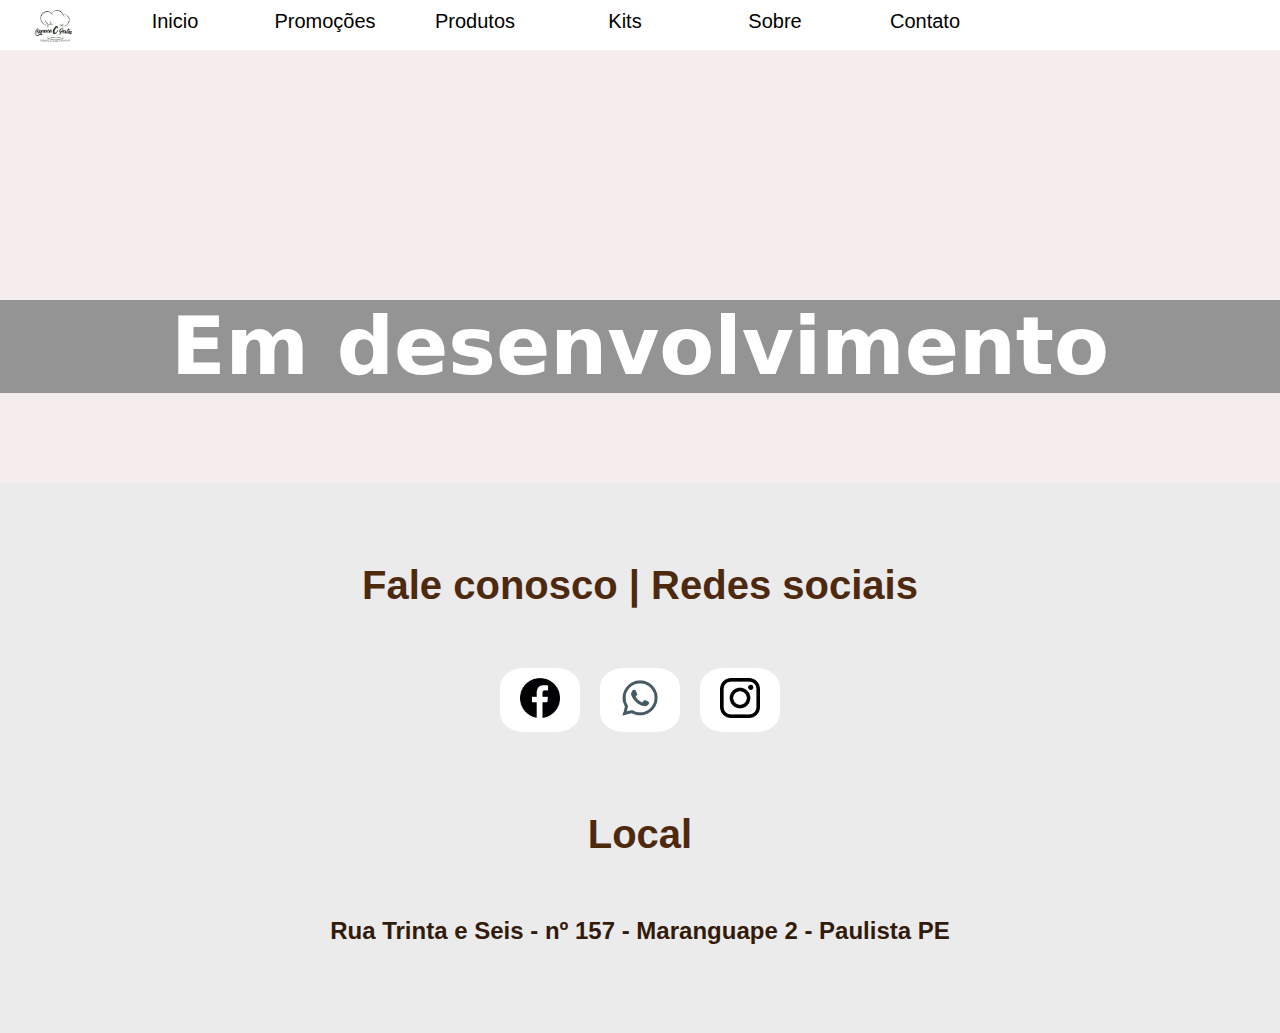
<file: sobre.html>
<!DOCTYPE html>
<html lang="en">
<head>
    <meta charset="UTF-8">
    <meta http-equiv="X-UA-Compatible" content="IE=edge">
    <meta name="viewport" content="width=device-width, initial-scale=1.0">
    <link rel="stylesheet" href="style.css">
    <link rel="shortcut icon" href="imagens/icon.png">
    <script src="removerhtml.js"></script>
    <meta name="description" content="Carmen Festas e Lanches - Kit festas, Buffets, Casamentos, 15 anos, 
    Coffe Breaks, Salgados, Doces, Doces finos, Pães, Bolos, Tortas. TUDO PARA SUA FESTA!!">
    <title>Sobre - Carmen Festas Confeitaria Artesanal</title>
</head>

<body>
        
    <!--BOTÃO PARA ABRIR CATEGORIAS-->
    <div class="menu-btn">
        <button id="menu-btn-edit" onclick="menuShow()"><img id="img-btn" src="imagens/categoria_botao.png" alt=""></button>
    </div>
    
    <!--BARRA DE NAVEGAÇÃO-->
    <nav class="menu">
        
        <img id="logo_ui" src="imagens/LOGO_transparente.png" alt>
        <ul class="nav-menu">
            <li><a href="index.html">Inicio</a></li>
            <li><a href="promoções.html">Promoções</a></li>
            <li><a href="produtos.html">Produtos</a></li>
            <li><a href="kits.html">Kits</a></li>
            <li><a href="sobre.html">Sobre</a></li>
            <li><a href="contato.html">Contato</a></li>
        </ul>
    </nav>

    <!--BARRA DE NAVEGAÇÃO MOBILE-->

    <nav class="mobile-bar">
        
        <img id="logo_ui2" src="imagens/LOGO_transparente.png" alt>
        <ul class="nav-menu2">
            <li><a href="index.html">Inicio</a></li>
            <li><a href="promoções.html">Promoções</a></li>
            <li><a href="produtos.html">Produtos</a></li>
            <li><a href="kits.html">Kits</a></li>
            <li><a href="sobre.html">Sobre</a></li>
            <li><a href="contato.html">Contato</a></li>
        </ul>
    </nav>

    <div class="em_desenvolvimento">
        <h1>Em desenvolvimento</h1>
    </div>

    <div class="footer">
        <h1>Fale conosco | Redes sociais</h1>
        <div class="botoes-redes-sociais">
            <a href="https://www.facebook.com/carmenfestas2004" target="_blank" class="botao-facebook"><img src="imagens/facebook.png" alt=""></a>
            <a href="https://wa.me/5581986748703" target="_blank" class="botao-whatsapp"><img src="imagens/whatsapp.png" alt=""></a>
            <a href="https://www.instagram.com/carmen_festas/" target="_blank" class="botao-instagram"><img src="imagens/instagram.png" alt=""></a>
        </div>
        <h1>Local</h1>
        <h2>Rua Trinta e Seis - nº 157 - Maranguape 2 - Paulista PE</h2>
       
    </div>

    <script src="script.js"></script>

</body>
</html>
</file>
<file: style.css>
* {
    padding: 0;
    margin: 0;
    
}

body{
    background-color: #f5eded;
    width: 100%;
    height: 100%;
    overflow-x: hidden;
    
}

.em_desenvolvimento{
    text-align: center;
    padding-top: 300px;
    font-family: system-ui, -apple-system, BlinkMacSystemFont, 
    'Segoe UI', Roboto, Oxygen, Ubuntu, Cantarell, 'Open Sans', 'Helvetica Neue', sans-serif;
    font-size: 40px ;
}

.em_desenvolvimento h1{
    background-color: #949494;
    color: #ffffff;
}




/*Barra de Navegação*/

#menu-btn-edit {
    border-radius: 10px;
    margin:10px;
    border: none;
    width: 50px;
    height: 50px;
    cursor: pointer;
    position: fixed;
    z-index: 2;
    visibility: hidden;
}

#img-btn{
    margin: 5px;
    width: 25px;
    height: 20px;
    border: none;
}

/*NAVBAR TOTAL*/

.menu {
    width: 100%;
    height: 50px;
    position: fixed;
    z-index: 6;
    background-color: #ffffff;
    top: 0px;
    margin-top: 0px;
    
}

.menu ul {
    position: relative;
    list-style: none;
    margin-left: 100px;
    margin-top: 10px;
    width: 100%;
    display: block;
}

.menu ul li{
    float: left;
    width: 150px;
    text-align: center;
}

.menu a{
    padding-top: 1px;
    padding-left: 20px;
    padding-right: 20px;
    padding-bottom: 4px;
    text-decoration: none;
    color: rgb(0, 0, 0);
    font-family: -apple-system, BlinkMacSystemFont,
     'Segoe UI', Roboto, Oxygen, Ubuntu, Cantarell, 'Open Sans', 'Helvetica Neue', sans-serif;
     font-size: 20px;
    transition: (0.5s);
}

.menu a:hover{
    color: (231, 81, 231);
    border: solid #4d2910;
    border-radius: 20px;
}

.menu a:active{
    transform: scale(0.10);
}

#logo_ui{
    position: absolute;
    width: 50px;
    margin-left: 30px;

}







/*NAVBAR MOBILE*/

.mobile-bar {
    width: 100%;
    height: 50px;
    position: fixed;
    z-index: 1;
    background-color: rgb(255, 255, 255);
    top: 0px;
    margin-top: 5px;
    box-shadow: rgb(75, 75, 75) 0px 2px 8px 0px;
    visibility: hidden;
}

.mobile-bar ul {
    position: relative;
    list-style: none;
    margin-left: 80px;
    margin-top: 10px;
    width: 100%;
    display: block;
}

.mobile-bar ul li{
    float: left;
    width: 150px;
    text-align: center;
}

.mobile-bar a{
    padding-top: 1px;
    padding-left: 20px;
    padding-right: 20px;
    padding-bottom: 4px;
    text-decoration: none;
    color: rgb(0, 0, 0);
    font-family: -apple-system, BlinkMacSystemFont,
     'Segoe UI', Roboto, Oxygen, Ubuntu, Cantarell, 'Open Sans', 'Helvetica Neue', sans-serif;
     font-size: 20px;
    transition: (0.5s);
}

.mobile-bar a:hover{
    color: (231, 81, 231);
    border: solid rgb(231, 205, 255);
    border-radius: 20px;
}

.mobile-bar a:active{
    transform: scale(0.10);
}

#logo_ui2{
    position: absolute;
    width: 50px;
    margin-left: 30px;

}

#em_desenvolvimento{
    color: black;
    font-size: 50px;
    display: block;
    margin-left: auto;
    margin-right: auto;
    position: relative;
    text-align: center;
    margin-top: 25%;
    font-style: italic;
    font-family: -apple-system, BlinkMacSystemFont,
    'Segoe UI', Roboto, Oxygen, Ubuntu, Cantarell, 'Open Sans', 'Helvetica Neue', sans-serif;
    background-color: #949494;
}

/*Whatsapp button*/

.whatsapp_button{
    position: fixed;
    display: block;
    margin-right: auto;
    margin-left: 10px;
    bottom: 5px;
    width: 0%;
    transition: 0.5s;
    z-index: 4;

}

.whatsapp_button:active{
    transform: scale(0.8);
}

#whatsapp-image{
    width: 50px;
}


/* Header index */

.slideshow-container {
    position: relative;
    width: 100%;
    height: 0px;
    padding-top: 56.25%; /* 16:9 aspect ratio */
    overflow: hidden;
    top: -600px;
  }
  
  .slideshow-slide {
    position: absolute;
    top: 0;
    left: 0;
    width: 100%;
    height: 100%;
    opacity: 0;
    transition: opacity 1s ease-in-out;
    
  }
  
  .slideshow-slide img {
    width: 100%;
    height: 100%;
    object-fit: cover;
  }
  
  .prev, .next {
    position: absolute;
    top: 50%;
    transform: translateY(-50%);
    font-size: 2em;
    font-weight: bold;
    color: white;
    cursor: pointer;
    transition: 0.6s ease;
    padding: 30px;
  }
  
  .next {
    right: 0;
  }
  
  .prev:hover, .next:hover {
    scale: 0.8;
  }
  
  .active {
    opacity: 1;
  }
  

.banner {
    margin-top: 0px;
    background: url(imagens/slideshow/3.png);
    width: 100%;
    background-size: 1350px;
    height: 700px;
    border-radius: 0px;
    filter: brightness(35%);
    visibility: hidden;
     
}

#logo {
    position: relative;
    width: 500px;
    margin-top: -650px;
    margin-left: auto;
    margin-right: auto;
    display: block;
    animation-name: imagem_home1;
    animation-duration: 1s;
    animation-timing-function: ease-in-out;
    animation-iteration-count: infinite;
    animation-direction: alternate;
    z-index: 3;
    visibility: hidden;
}

@keyframes imagem_home1{
    0%{
        top: 15px;
    }

    100%{
        top: 25px
    }
}

.section_setaBaixo{
    width: 100%;
    height: 90vh;
    position: relative;
    top: 50px;
    visibility: hidden;
}

div.setaBaixo{
    width: 40px;
    height: 40px;
    background-image: url("imagens/seta_baixo.png");
    background-size: contain;
    position: absolute;
    left: 50%;
    transform: translateX(-50%);
    visibility: hidden;


    animation-name: setaBaixo;
    animation-duration: 0.4s;
    animation-timing-function: ease-in-out;
    animation-iteration-count: infinite;
    animation-direction: alternate;
}

@keyframes setaBaixo{
    0%{
        top: 0px;
    }
    100%{
        top: 20px;
    }
}



/*INTRODUÇÃO*/

.introdução h1{
    text-align: center;
    position: relative;
    margin-left: auto;
    margin-right: auto;
    margin-top: -1100px;
    font-style: oblique;
    display: block;
    color: #4d2910;
    font-family: 'Franklin Gothic Medium', 'Arial Narrow', Arial, sans-serif;
    font-size: 50px;
    border: solid #4d2910;
    width: 90%;
    border-radius: 20px;  
}



.seja_bem_vindo h1{
    margin-top: 100px;
    margin-left: 40px;
    font-family: 'Franklin Gothic Medium', 'Arial Narrow', Arial, sans-serif;
    width: 70%;
    color: #4d2910;
    font-size: 50px;
    text-align: center;
    margin-left: auto;
    margin-right: auto;
    position: relative;
    display: block;
}


.seja_bem_vindo p{

    position: relative;
    display: block;
    margin-left: auto;
    margin-right: auto;
    color: #000000;
    font-size: 20px;
    text-align: center;
    width: 50%;
    margin-top: 50px;
    font-family: 'Franklin Gothic Medium', 'Arial Narrow', Arial, sans-serif;
}

.saibamais_botão{
    margin-top: 50px;
    transition: 0.5s;  
}

.seja_bem_vindo a{
    padding: 10px;
    font-family: 'Franklin Gothic Medium', 'Arial Narrow', Arial, sans-serif;
    color: #ffffff;
    background-color: #4d2910;
    border-radius: 10px;
    font-size: 35px;
    text-decoration: none;
    text-align: center;    
    cursor: pointer;
    margin-left: auto;
    margin-right: auto;
    position: relative;
    display: block;
    transition: 0.5s;
    width: 15%;
}

.seja_bem_vindo a:hover{
    transform: scale(1.1);
}





/*Quem somos*/

.quem_somos img{
    width: 300px;
    float: right;
}

.imagem_quemsomos{
    position: relative;
    padding: 20px;
    border-radius: 40px;
    border: #ffffff solid 2px;
    top: -350px; 
    margin-right: 100px;
}

.quem_somos {
    position: relative;
    margin-top: 10px;
    width: 100%;
    background-color: #66a1a8;
    height: 500px;
}

.quem_somos h1{
    width: 50%;
    margin-top: 30px;
    padding: 60px;
    font-size: 60px;
    font-family:-apple-system, BlinkMacSystemFont, 'Segoe UI', Roboto, Oxygen, Ubuntu, Cantarell, 'Open Sans', 'Helvetica Neue', sans-serif;
    color: #ffffff;

}

.quem_somos p{
    margin-top: -80px;
    padding: 60px;
    font-size: 20px;
    color: #ffffff;
    width: 50%;
    font-family: -apple-system, BlinkMacSystemFont, 'Segoe UI', Roboto, Oxygen, Ubuntu, Cantarell, 'Open Sans', 'Helvetica Neue', sans-serif;
}

/*horário*/

.img_horário_div{
    justify-content: center;
    flex-wrap: wrap;
    display: flex;
    width: 100%;
    
}

.img_horário_div2{
    justify-content: center;
    flex-wrap: wrap;
    display: flex;
    position: relative;
    margin-top: -140px;
}

.img_horário {
    display: flex;
    position: relative;
    width: 400px;
    border-radius: 40%;
    border: solid #4d2910;
    padding: 10px;
    position: relative;
    transition: 0.2s;    
}

.img_horário:hover{
    transition: 0.2s;
    transform: scale(1.1);
    
}



/*PROMOÇÕES HTML*/

.promo-design {
    padding-top: 60px;
    display: flex;
    align-items: center;
    justify-content: center;
    margin: 50px 0;
  }
  
  .promo-image {
    width: 50%;
    max-width: 500px;
    margin-right: 50px;
  }
  
  .promo-image img {
    width: 100%;
    height: auto;
  }
  
  .promo-details {
    width: 50%;
    max-width: 500px;
  }
  
  .promo-title {
    font-size: 36px;
    font-weight: bold;
    margin-bottom: 20px;
  }
  
  .promo-description {
    font-size: 20px;
    margin-bottom: 20px;
  }
  
  .promo-button {
    display: inline-block;
    padding: 10px 20px;
    background-color: #559aa3;
    color: #fff;
    font-size: 18px;
    text-decoration: none;
    border-radius: 5px;
    transition: background-color 0.3s ease;
  }
  
  .promo-button:hover {
    background-color: #194c64;
  }

/*PRODUTOS HTML*/

.titulo_produtos{
    margin-top: 120px;
    display: block;
    font-size: 60px;
    font-family: 'Franklin Gothic Medium', 'Arial Narrow', Arial, sans-serif;
    color: #4d2910;
    height: 100px;
    text-align: center;
}

.gallery {
    display: flex;
    flex-wrap: wrap;
    justify-content: center;
    margin-top: 50px;
  }
  
  .item {
    width: 300px;
    margin: 20px;
    padding: 10px;
    border: 1px solid #ccc;
    border-radius: 5px;
    box-shadow: 0 0 5px #ccc;
    text-align: center;
  }
  
  .item img {
    width: 100%;
    height: 200px;
    object-fit: cover;
    border-radius: 5px;
    margin-bottom: 10px;
  }
  
  .item h3 {
    font-size: 20px;
    margin-bottom: 10px;
    font-family: 'Franklin Gothic Medium', 'Arial Narrow', Arial, sans-serif;
    color: #331b0b;
  }
  
  .item p {
    font-size: 16px;
    font-family: 'Franklin Gothic Medium', 'Arial Narrow', Arial, sans-serif;
  }



/* PROMOÇÕES */

#promoções {
    text-align: center;
    display: block;
    margin-left: auto;
    margin-right: auto;
    padding-top: 150px;
    font-family: 'Franklin Gothic Medium', 'Arial Narrow', Arial, sans-serif;
    color: rgb(100, 100, 255);
    font-size: 100px;

}



#kits {
    text-align: center;
    display: block;
    margin-left: auto;
    margin-right: auto;
    padding-top: 150px;
    font-family: 'Franklin Gothic Medium', 'Arial Narrow', Arial, sans-serif;
    color: rgb(100, 100, 255);
    font-size: 100px;

}

#produtos {
    text-align: center;
    display: block;
    margin-left: auto;
    margin-right: auto;
    padding-top: 150px;
    font-family: 'Franklin Gothic Medium', 'Arial Narrow', Arial, sans-serif;
    color: rgb(100, 100, 255);
    font-size: 100px;

}

/*footer*/

.footer {
    position: absolute;
    margin-top: 90px;
    width: 100%;
    background-color: #ebebeb;
    height: 550px;
    text-decoration: none;
    text-align: center;
}

.footer h1{
    margin-top: 80px;
    display: block;
    font-size: 40px;
    font-family: 'Franklin Gothic Medium', 'Arial Narrow', Arial, sans-serif;
    color: #4d2910;
    height: 100px;
    text-align: center;
    
}

.footer h2{
    margin-top: 5px ;
    font-family: 'Franklin Gothic Medium', 'Arial Narrow', Arial, sans-serif;
    color: #331b0b;
    height: 100px;
    text-align: center;
}

.botoes-redes-sociais {
    display: flex;
    justify-content: center;
    margin-top: 5px;
  }
  
  .botoes-redes-sociais a {
    display: inline-block;
    padding: 10px 20px;
    margin: 0 10px;
    border-radius: 30%;
    color: white;
    font-weight: bold;
    text-decoration: none;
    
  }

  /*BOTÃO FACEBOOK FOOTER*/
  
  .botao-facebook {
    background-color: #ffffff;
    transition: 0.2s;
  }

  .botao-facebook:hover{
      background-color: #559aa3;
  }

  .botao-facebook img{
      width: 40px;
  }
  
  /*BOTÃO WHATSAPP FOOTER*/

  .botao-whatsapp {
    background-color: #ffffff;
    transition: 0.2s;
  }

  .botao-whatsapp:hover{
    background-color: #559aa3;
  }

  .botao-whatsapp img{
    width: 40px;
  }

  /*BOTÃO INSTAGRAM FOOTER*/
  
  .botao-instagram {
    background-color: #ffffff;
    transition: 0.2s;
  }

  .botao-instagram:hover{
    background-color: #559aa3;
  }
  
  .botao-instagram img{
      width: 40px;
  }
  
#local {
    position: absolute;
    width: 40px;
    margin-top: 50px;
    margin-left: -330px;
}

  



/*KITS HTML*/

.titulos_kits{
    display: block;
    position: relative;
    margin-left: auto;
    margin-right: auto;
    color: #437880;
    font-size: 60px;
    margin-top: 140px;
    font-family: 'Franklin Gothic Medium', 'Arial Narrow', Arial, sans-serif;
    text-align: center;
}


/*.kits_designer{
    visibility: visible;
}

.kits_designer div{
    background-color: #7fbac2;
    width: 70%;
    height: 200px;
    border-radius: 20px;
    position: relative;
    margin-left: auto;
    margin-right: auto;
    display: block;
    margin-top: 70px;
    padding: 40px;
    
}

.kits_designer div p{
    color: #0f444d;
    font-family: 'Franklin Gothic Medium', 'Arial Narrow', Arial, sans-serif;
    margin-left: 50%;
    font-size: 45px;
    margin-top: 10px;
    text-align: center;

}*/

.gallery_kits {
    display: flex;
    flex-wrap: wrap;
    justify-content: center;
    margin-top: 50px;
    
    }
  
  .item_kits {
    width: 300px;
    margin: 20px;
    padding: 10px;
    /*border: 2px solid #7fbac2;*/
    border-radius: 5px;
    box-shadow: 0 0 5px #ccc;
    text-align: center;
    background-color: white;
  }
  
  .item_kits img {
    width: 100%;
    height: 250px;
    object-fit: cover;
    border-radius: 5px;
    margin-bottom: 10px;
  }
  
  .item_kits h3 {
    font-size: 20px;
    margin-bottom: 10px;
    font-family:-apple-system, BlinkMacSystemFont, 'Segoe UI', Roboto, Oxygen, Ubuntu, Cantarell, 'Open Sans', 'Helvetica Neue', sans-serif;
    color: #437880;
    }
  
  .item_kits p {
    font-size: 20px;
    font-family: -apple-system, BlinkMacSystemFont, 'Segoe UI', Roboto, Oxygen, Ubuntu, Cantarell, 'Open Sans', 'Helvetica Neue', sans-serif;
    color: #4d2910;
  }

  .item_kits h1{
    font-family:-apple-system, BlinkMacSystemFont, 'Segoe UI', Roboto, Oxygen, Ubuntu, Cantarell, 'Open Sans', 'Helvetica Neue', sans-serif;
    color: #4d2910;
  }

  .item_kits h2{
      font-size: 20px;
      font-family: -apple-system, BlinkMacSystemFont, 'Segoe UI', Roboto, Oxygen, Ubuntu, Cantarell, 'Open Sans', 'Helvetica Neue', sans-serif;
      color: #af510d;
  }





/*CONTATO HTML*/



.contato_conteudo{
    top: 0px;
    position: absolute;
    margin-top: 0px;
    width: 100%;
    height: 100%; 
    
}

#contato_ul1{
    position: relative;
    display: block;
    margin-left: auto;
    margin-right: 53%;
    width: 0%;
}

#contato_ul1 li{
    visibility: hidden;
    color: rgb(255, 255, 255);
    text-align: center;
    font-size: 40px;
    list-style-type: none;
    margin-top: 10px;
    margin-left: auto;
    margin-right: auto;
    display: block;
    
}

#contato_whatsapp{
    width: 100px;
    margin-left: auto;
    margin-right: auto;
    display: block;
    position: relative;
    margin-top: 30px;
    transition: 0.5s;
}

#contato_whatsapp:hover{
    transform: scale(1.1);
}

#contato_instagram{
    width: 100px;
    margin-left: auto;
    margin-right: auto;
    display: block;
    position: relative;
    margin-top: 60px;
    transition: 0.5s;
}

#contato_instagram:hover{
    transform: scale(1.1);
}

#contato_facebook{
    width: 100px;
    margin-left: auto;
    margin-right: auto;
    display: block;
    position: relative;
    margin-top: 50px;
    transition: 0.5s;
}

#contato_facebook:hover{
    transform: scale(1.1);
}

.contato_conteudo h1{
    color: #4d2910;
    text-align: center;
    font-size: 100px;
    list-style-type: none;
    position: relative;
    margin-top: 15px;
    margin-left: auto;
    margin-right: auto;
    display: block;
    padding-top: 100px;
    font-family: 'Franklin Gothic Medium', 'Arial Narrow', Arial, sans-serif;
}

.contato_conteudo h2{
    text-align: center;
    margin-top: 50px;
    font-family: 'Franklin Gothic Medium', 'Arial Narrow', Arial, sans-serif;
    color: #4d2910;
    font-size: 20px;
    padding: 80px;
}

.mapa {
    position: relative;
    width: 100%;
    height: 500px;
    top: 1250px;
    border: 0;
    background-color: #4d2910;
    padding-top: 40px;
  }
  
.mapa iframe {
    width: 100%;
    border: 0;  
}


/*responsividade*/


@media (max-width: 1018px) {

    .open{
        left: 0;
    }

    #logo {
        width: 350px;
    }

    /*NAVBAR*/

    .menu{
        visibility: hidden;
        
    }

    #menu-btn-edit {
        visibility: visible;
        position: fixed;
        padding: 0;
        z-index: 3;
        top: 0px;
    }

    #menu-btn-edit:active{
        transform: scale(0.7);
        transition: 0.2s;
    }

    .menu-btn{
        display: block;
        position: fixed;
        z-index: 10;
    }

    #logo_ui2{
        position: absolute;
        display: block;
        margin-left: auto;
        margin-right: auto;
        margin-top: 0;
        padding-top: 0;
        position: relative;
        width: 50px;
    }

    .mobile-bar{
        position: fixed;
        margin-top: 80px;
        height: 70%;
        left: -100%;
        transition: 0.5s;
        z-index: 7;
        box-shadow: none;
        border-radius: 40px;
        background-color: white;
        visibility: visible;
    }

    .mobile-bar ul{
        position: absolute;
        padding-top: 5px;
        margin-top: 20px;
        margin: 0;;
        transition: 0.5s; 
    }

    .mobile-bar ul li{
        width: 100%;
        height: 50px;
    }

    .mobile-bar ul li:hover{
        background-color: none;
    }

    .mobile-bar a{
        text-align: center;
        
    }

    /*EM DESENVOLVIMENTO*/
    
    .em_desenvolvimento h1{
        font-size: 35px;
    }

    /*Frase responsividade*/

    .introdução h1{
        margin-top: -500px;
        font-size: 30px;
    
    }

    /*Responsividade banner*/

    .banner {
        border-radius: 0px;
        visibility: visible;
    }

    #logo {
        visibility: visible;
    }

    .section_setaBaixo{
        visibility: visible;
    }

    .setaBaixo{
        visibility: visible;
    }

    .slideshow-container{
        visibility: hidden;
    }

    .prev, .next{
        visibility: hidden;
    }



    .img_1{
        width: 100%;
        height: 100%;
        margin-top: -550px;
        filter: brightness(50%);
        z-index: 2;
    }


    /* responsividade bem vindo*/

    
    .img_horário_div2{
        margin-top: 80px;
    }

    .img_horário {
        width: 300px;
        position: relative;
        margin-left: auto;
        margin-right: auto;
        display: block;
        margin-top: 100px;
        
    }
        
        
    .seja_bem_vindo h1{
        width: 80%;
        font-size: 35px;
        margin-top: 100px;
        position: relative;
        margin-left: auto;
        margin-right: auto;
        display: block;
    }
        
    .seja_bem_vindo p{
        width: 80%;
        font-size: 20px;
        margin-top: 50px;
        position: relative;
        margin-left: auto;
        margin-right: auto;
        display: block;
    }

    .saibamais_botão a{
        width: 50%;
    }

        
    


    /* responsividade Quem somos*/

    .quem_somos {
        margin-top: 100px;
        width: 100%;
        height: 900px;
        display: flex;
        flex-direction: column;
        align-items: center;
    }
    
    .quem_somos h1{
        text-align: center;
        margin-top: 50px;
        margin-left: auto;
        margin-right: auto;
        display: block;
        font-size: 40px;
        width: 100%;
        font-family: 'Franklin Gothic Medium', 'Arial Narrow', Arial, sans-serif;
        padding: 0px;
    
    }
    
    .quem_somos p{
        text-align: center;
        margin-top: 10px;
        margin-left: auto;
        margin-right: auto;
        font-size: 18px;
        width: 80%;
        font-family: 'Franklin Gothic Medium', 'Arial Narrow', Arial, sans-serif;
        padding: 15px;
    }

    .quem_somos img{
        width: 280px;
    }
    
    .imagem_quemsomos {
        float: none;
        position: relative;
        margin-left: auto;
        margin-right: auto;
        display: block;
        top: 10px; 
        max-width: 100%;
        margin-top: 20px;
        
    }

    .foto1 { 
        width: 250px;
    }

    /*FOOTER RESPONSIVO*/

    .footer h1{
        margin-top: 60px;
        font-size: 38px;
    }

    .footer h2{
        font-size: 20px;
        text-align: center;
        margin-left: 20px;
        margin-right: 20px;
    }

    




    /*KITS HTML RESPONSIVIDADE*/

    .titulos_kits{
        font-size: 40px;
    }

    .kits_designer div p{
        text-align: center;
        margin-left: auto;
        margin-right: auto;
        width: 100%;
        font-size: 30px;
    }


    /*CONTATO HTML RESPONSIVIDADE*/

    .contato_conteudo{
        position: relative;
        display: flex;
        flex-wrap:wrap;
        justify-content: center;
    }

    .contato_conteudo ul a{
        width: 10%;
        left: -20px;
        position: relative;
        display: block;
    }
    

    #contato_whatsapp{
        margin-top: 50px;
        width:80px;
    }

    #contato_instagram{
        width: 80px;
    }

    #contato_facebook{
        width: 80px;
    }

    .contato_conteudo h1{
        font-size: 60px;
        width: 100%;
    }

    .contato_conteudo h2{
        position: relative;
        width: 300px;
        margin-left: 10px;
        font-size: 18px;
    }
    
    .mapa {
        position: relative;
        width: 100%;
        height: 500px;
        top: 150px;
        border: 0;
        overflow-x: hidden;
        display: flex;
        justify-content: center;
        flex-wrap: wrap;
        background: none;
      }
      
    .mapa iframe {
        display: flex;
        justify-content: center;
        flex-wrap: wrap;
        border: 0;
        overflow-x: hidden;
        width: 90%;
    }

   

}
</file>
